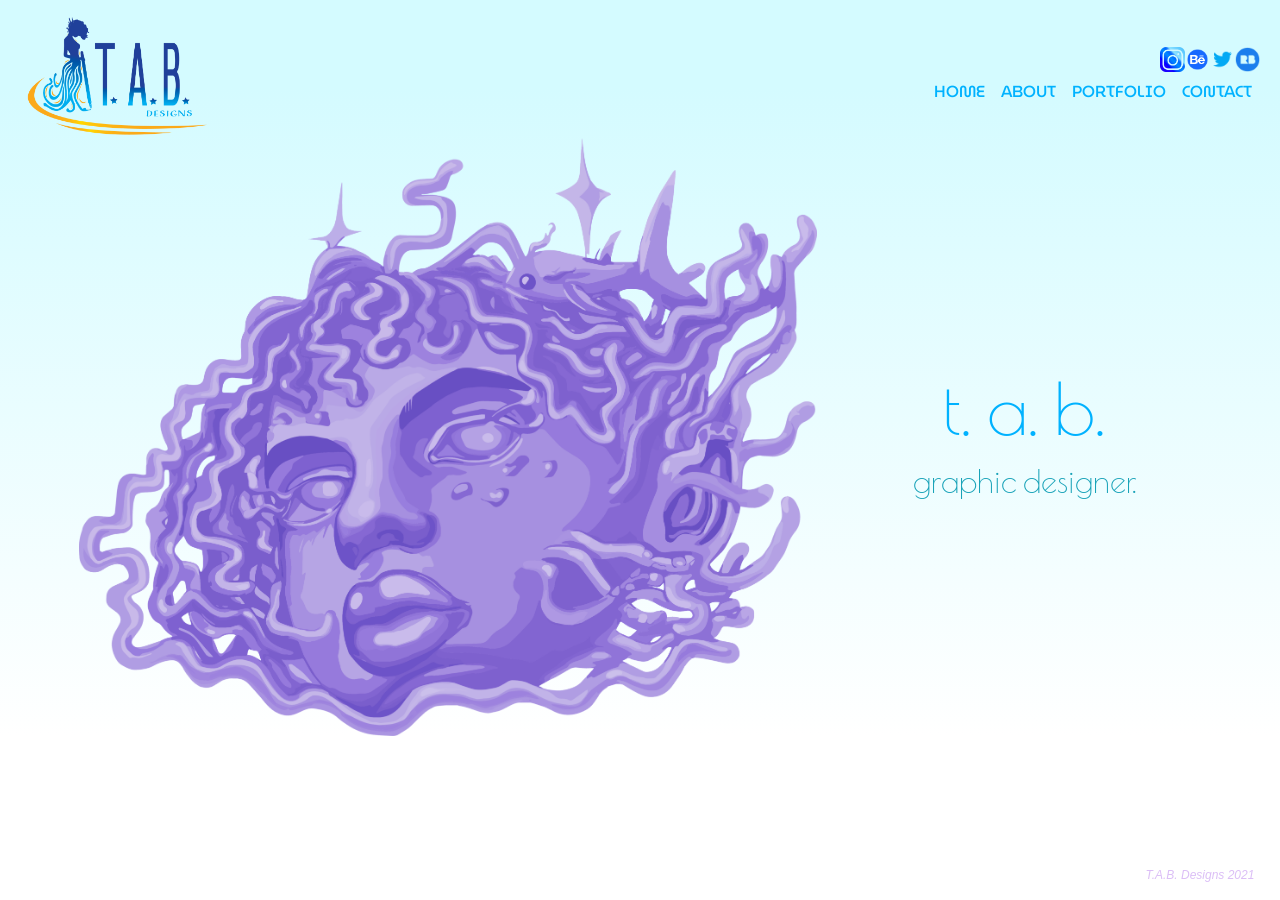
<file: index.html>
<!DOCTYPE html>
<html lang="en">
<head>
  <title>Home</title>
  <meta charset="utf-8">
  <meta name="viewport" content="width=device-width, initial-scale=1">
  <link rel="stylesheet" href="https://maxcdn.bootstrapcdn.com/bootstrap/4.5.2/css/bootstrap.min.css">
  <script src="https://ajax.googleapis.com/ajax/libs/jquery/3.5.1/jquery.min.js"></script>
  <script src="https://cdnjs.cloudflare.com/ajax/libs/popper.js/1.16.0/umd/popper.min.js"></script>
  <script src="https://maxcdn.bootstrapcdn.com/bootstrap/4.5.2/js/bootstrap.min.js"></script>
    <link rel="preconnect" href="https://fonts.gstatic.com">
<link rel="preconnect" href="https://fonts.gstatic.com">
<link href="https://fonts.googleapis.com/css2?family=Noto+Sans+JP&display=swap" rel="stylesheet">
    <link rel="preconnect" href="https://fonts.gstatic.com">
<link href="https://fonts.googleapis.com/css2?family=Poiret+One&display=swap" rel="stylesheet">
    <link rel="preconnect" href="https://fonts.gstatic.com">
<link href="https://fonts.googleapis.com/css2?family=MuseoModerno&display=swap" rel="stylesheet">
    <link rel="preconnect" href="https://fonts.gstatic.com">
<link href="https://fonts.googleapis.com/css2?family=Kufam:wght@700&display=swap" rel="stylesheet">
    <link rel="preconnect" href="https://fonts.gstatic.com">
<link href="https://fonts.googleapis.com/css2?family=Red+Rose:wght@600&display=swap" rel="stylesheet">
    <link rel="preconnect" href="https://fonts.gstatic.com">
<link href="https://fonts.googleapis.com/css2?family=Dancing+Script:wght@600&display=swap" rel="stylesheet">
    <link rel="stylesheet" type="text/css" href="thestyle.css">
    <style>
        .row {
    display: flex; align-items: center;
}
        <script src='https://kit.fontawesome.com/a076d05399.js'></script>
    </style>
</head>
<body>
    
         <section class="sticky">
  <div class="bubbles">
      <div class="bubble"></div>
    <div class="bubble"></div>
    <div class="bubble"></div>
    <div class="bubble"></div>
    <div class="bubble"></div>
    <div class="bubble"></div>
    <div class="bubble"></div>
    <div class="bubble"></div>
    <div class="bubble"></div>
    <div class="bubble"></div>
    
  </div>
</section>
    
    <div class="container-fixed">
         <div class="menu-bar">
  <nav class="navbar navbar-expand-md navbar-light">
  <!-- Brand/logo -->
  <a class="navbar-brand" href="index.html">
    <img src="Images/nav_and_bkg/logoroughssquidmaid2.png" alt="logo" style="width:200px;">
  </a>
        
         <!-- Toggler/collapsibe Button -->
  <button class="navbar-toggler" type="button" data-toggle="collapse" data-target="#collapsibleNavbar">
    <span class="navbar-toggler-icon; color: #000cff"><i class="fas fa-bars"></i></span>
 
      
  </button>
      
  
  <!-- Links -->
        <div class="collapse navbar-collapse flex-md-column" id="collapsibleNavbar">
              <div class="input-group">
                <ul class="navbar-nav ml-auto small">
            <li class="nav-item">
                <a href="https://www.instagram.com/starryskwid/?hl=en">
        <img src="Images/nav_and_bkg/instagramblue.png" alt="Instagram" width="25">
                    </a>
            </li>
                    <li class="nav-item">
                <a href="https://www.behance.net/teresablakeslee">
        <img src="Images/nav_and_bkg/behance.png" alt="Behance" width="25">
                    </a>
            </li>
            <li class="nav-item">
                <a href="https://twitter.com/starryskwid">
        <img src="Images/nav_and_bkg/twitterplain.png" alt="Twitter" width="25">
                    </a>
            </li>
            <li class="nav-item">
                <a href="https://www.redbubble.com/people/seaweed-tree/shop">
        <img src="Images/nav_and_bkg/redbubbleblue.png" alt="Redbubble" width="25">
                    </a>
            </li>
                </ul>
            </div>
  <ul class="navbar-nav ml-auto">
    <li class="nav-item">
      <a class="nav-link" href="index.html">HOME</a>
    </li>
    <li class="nav-item">
      <a class="nav-link" href="about.html">ABOUT</a>
    </li>
      <li class="nav-item">
      <a class="nav-link" href="portfolio.html">PORTFOLIO</a>
    </li>
      <!-- Dropdown 
    <li class="nav-item dropdown">
      <a class="nav-link dropdown-toggle" href="portfolio.html" id="navbardrop" data-hover="dropdown">PORTFOLIO</a>
      <div class="dropdown-menu">
        <a class="dropdown-item" href="portfolio.html">Art and Design</a>
        <a class="dropdown-item" href="screenplay.html">Screenplay</a>
        <a class="dropdown-item" href="website.html">About this Website</a>
      </div>
    </li>
-->
      <li class="nav-item">
      <a class="nav-link" href="contact.html">CONTACT</a>
    </li>
  </ul>
        </div>
</nav>
         </div>
    </div>
 <!-- <div class=bighomediv> -->
    
    <div class="bigaboutdivo" style="padding-top:50px">
     
<div class="container" id="home-container" style="display= inline;">
         <div class="row">
      <div class="col-lg-8">
            <img src="Images/home/bubble6.png" class="img-fluid" alt="Starry skwid">
    </div>
    
<div class="col-lg-4 p-3 my-3">
  <h1 class="display-3">t. a. b.</h1>
  <h2 class="text-info">graphic designer.</h2>       
</div>
  </div>
     </div>
    
    
    <!--
    
    <div class=secondhomediv>
        <div class="row">
        
        <div class="container">
            <div class="row">
                <div class="col">
                <h2 style=text-align:center>I have designed</h2>
                </div>
            </div>
            <div class="row">
            
                <div class="card-group">
  <div class="card">
    <div class="card-body">
      <h5 class="card-title">Digital Design.</h5>
      <p class="card-text">Layouts with mind to elements and principles such as line, form, color, contrast, emphasis, balance, scale, and rhythm.</p>
    </div>
  </div>
  <div class="card">
    <div class="card-body">
      <h5 class="card-title">Desktop Publishing.</h5>
      <p class="card-text">On Adobe Photoshop, Illustrator, InDesign, Animate, After Effects, Media Encoder, Autodesk Maya, and Mudbox.</p>
    </div>
  </div>
   <div class="card">
    <div class="card-body">
      <h5 class="card-title">Traditional Art</h5>
      <p class="card-text">Design sketches with a variety of media, pencils, erasers charcoals, colored pencils, and pastels.</p>
    </div>
  </div>
      <div class="card">
    <div class="card-body">
      <h5 class="card-title">Logos</h5>
      <p class="card-text">Versitle logos that work on business cards, stationary, flyers, headers, profile photos, and more advertising mediums.</p>
    </div>
  </div>              
</div>
            
            </div>
        </div>
    </div>
    </div>
    
    <div class=gallerydiv>
        
             <div class="row" style=text-align:center id="galleryid">

   <div class="col">
       
         <h2 class="text-primary" style="padding-top: 30px">gallery.</h2>
                 </div>
        </div>
                 <div class="row">
                     <div class="col">
       <div id="carouselExampleControls" class="carousel slide" data-ride="carousel">
  <div class="carousel-inner">
    <div class="carousel-item active">
      <a href="logodesign.html"><div class="hover11 column">
  <div>
    <figure><img class="d-block w-100 img fluid" src="Images/portfolio/skwidinklogobkgpurple.png" alt="Logo Design"></figure>
          </div></div></a>
        <div class="carousel-caption d-md-block">
        <h3><a href="logodesign.html">Logo Design</a></h3>
    </div>
          </div>
    <div class="carousel-item">
      <a href="illustration.html"><div class="hover11 column">
  <div>
    <figure><img class="d-block w-100 img fluid" src="Images/home/bubble2.png" alt="Illustration"></figure>
          </div></div></a>
        <div class="carousel-caption d-md-block">
        <h3><a href="illustration.html">Illustration</a></h3>
    </div>
          </div>
          <div class="carousel-item">
      <a href="photography.html"><div class="hover11 column">
  <div>
    <figure><img class="d-block w-100 img fluid rounded-circle" src="Images/portfolio/photography/egg1.png" alt="Photography"></figure>
          </div></div></a>
        <div class="carousel-caption d-md-block">
        <h3><a href="photography.html">Photography</a></h3>
    </div>
          </div>
          <div class="carousel-item">
      <a href="desktopmedia.html"><div class="hover11 column">
  <div>
    <figure><img class="d-block w-100 img fluid" src="Images/portfolio/printmedia/claremontplainblue.png" alt="Print Media"></figure>
          </div></div></a>
        <div class="carousel-caption d-md-block">
        <h3><a href="printmedia.html">Print Media</a></h3>
    </div>
          </div>
      <div class="carousel-item">
      <a href="animation.html"><div class="hover11 column">
  <div>
    <figure><img class="d-block w-100 img fluid" src="Images/portfolio/digitalmedia/amythystbaymagazinetext.png" alt="Digital Media"></figure>
          </div></div></a>
        <div class="carousel-caption d-md-block">
        <h3><a href="digitalmedia.html">Digital Media</a></h3>
    </div>
          </div>
    <div class="carousel-item">
      <a href="writing.html"><div class="hover11 column">
  <div>
    <figure><img class="d-block w-100 img fluid" src="Images/portfolio/screenplaytitle.png" alt="Writing"></figure>
          </div></div></a>
        <div class="carousel-caption d-md-block">
        <h3><a href="screenplay.html">Screenplay</a></h3>
    </div>
          </div>
  <a class="carousel-control-prev" href="#carouselExampleControls" role="button" data-slide="prev">
    <span class="carousel-control-prev-icon" aria-hidden="true"></span>
    <span class="sr-only">Previous</span>
  </a>
  <a class="carousel-control-next" href="#carouselExampleControls" role="button" data-slide="next">
    <span class="carousel-control-next-icon" aria-hidden="true"></span>
    <span class="sr-only">Next</span>
  </a>
</div>
      </div>
                     </div>
  
          </div>
             
    </div>

        -->

<div class="footer">
    <div class="row">
        <div class="col" "fixed-bottom">
        <footer id="footehome">
     <p style="font-size: 12px; text-align: right; margin-right: 2%; color: blueviolet;" ><i>T.A.B. Designs 2021</i></p>
            </footer>
        </div>
    </div>
     </div>
   <!-- </div> -->
    </div>
</body>
</html>
</file>
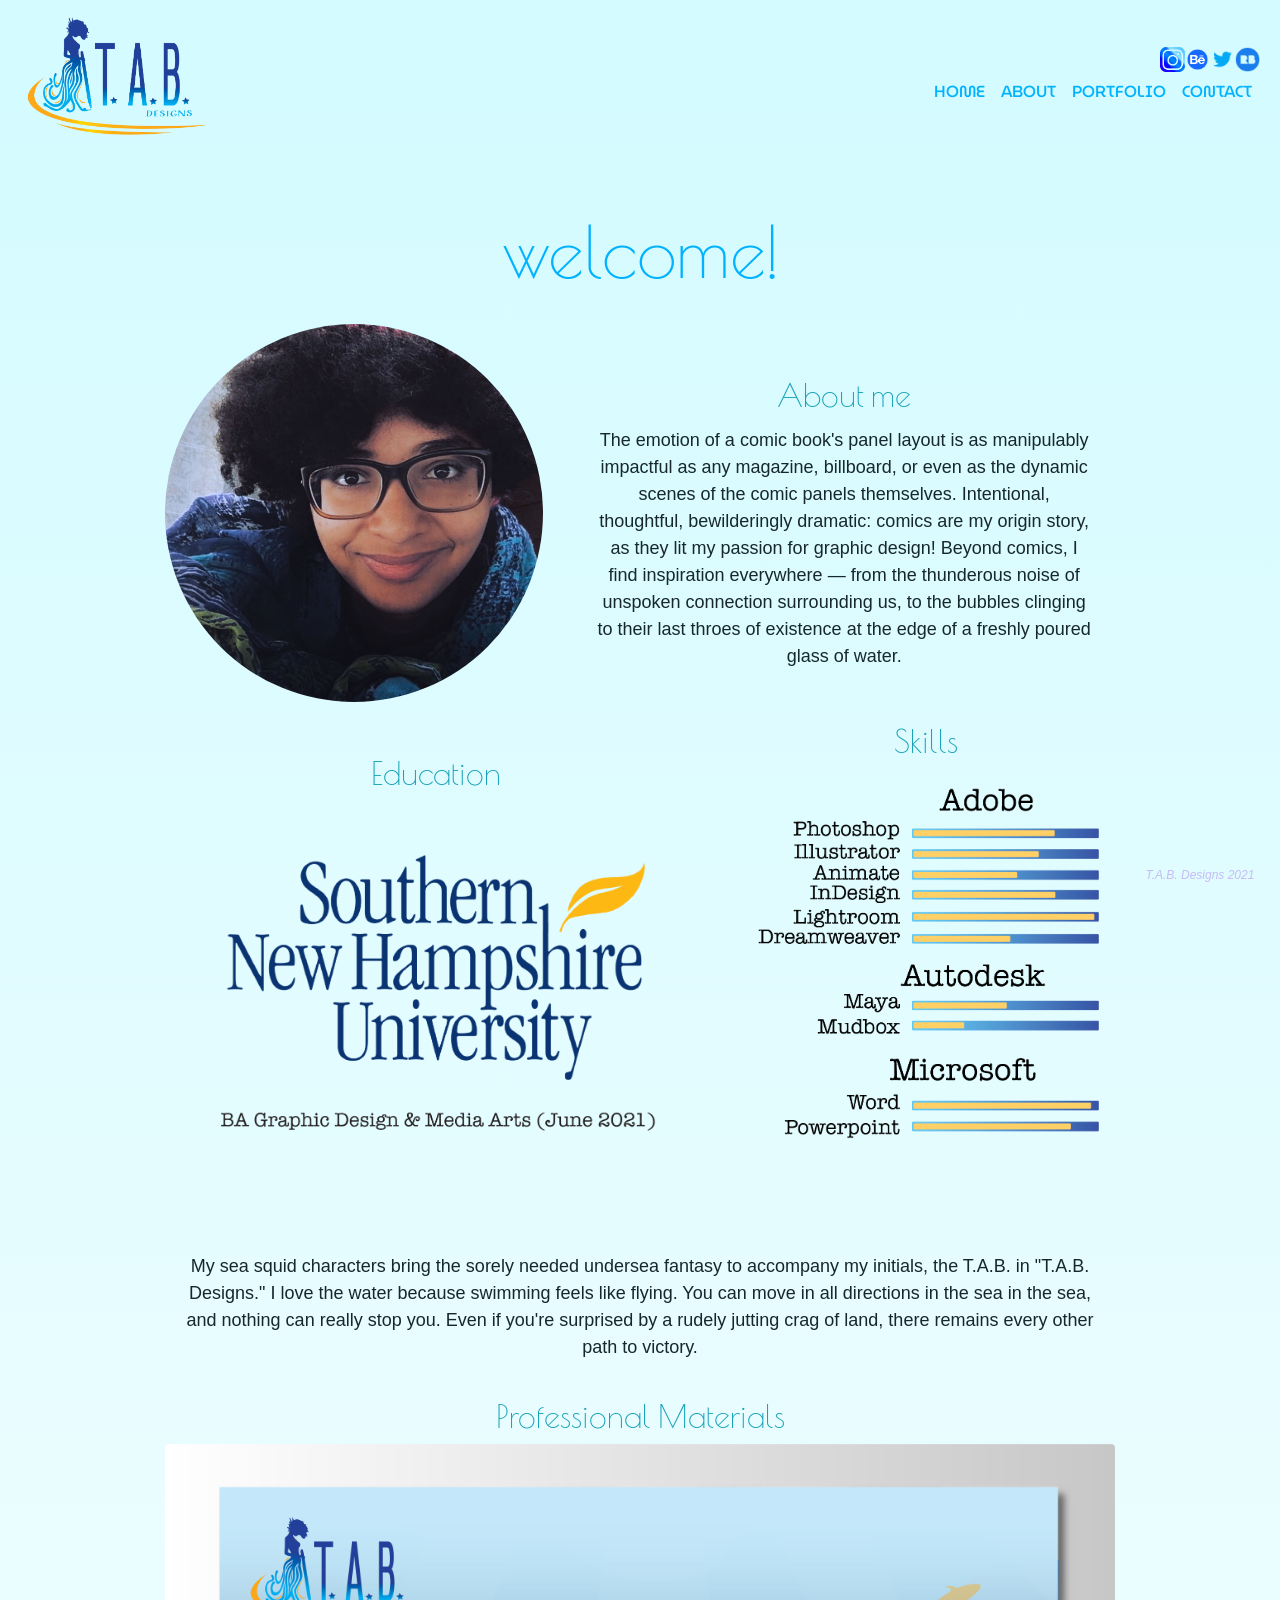
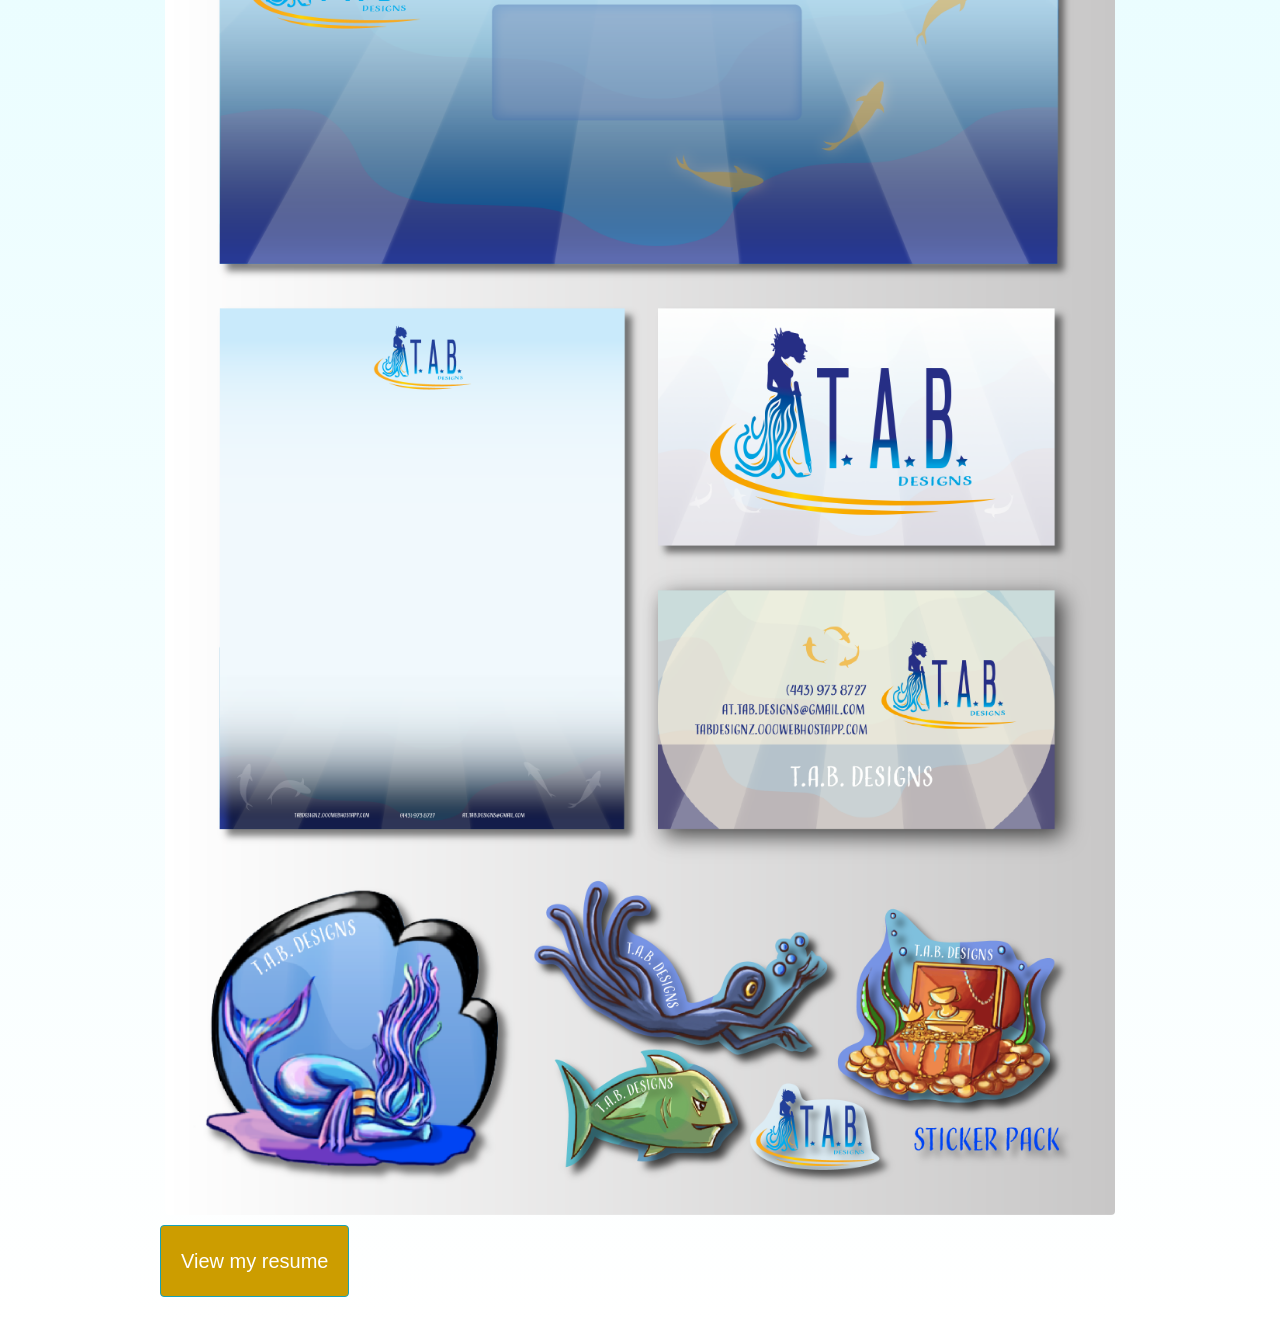
<file: about.html>
<!DOCTYPE html>
<html lang="en">
<head>
  <title>About</title>
  <meta charset="utf-8">
  <meta name="viewport" content="width=device-width, initial-scale=1">
  <link rel="stylesheet" href="https://maxcdn.bootstrapcdn.com/bootstrap/4.5.2/css/bootstrap.min.css">
  <script src="https://ajax.googleapis.com/ajax/libs/jquery/3.5.1/jquery.min.js"></script>
  <script src="https://cdnjs.cloudflare.com/ajax/libs/popper.js/1.16.0/umd/popper.min.js"></script>
  <script src="https://maxcdn.bootstrapcdn.com/bootstrap/4.5.2/js/bootstrap.min.js"></script>
    <link rel="preconnect" href="https://fonts.gstatic.com">
<link rel="preconnect" href="https://fonts.gstatic.com">
<link href="https://fonts.googleapis.com/css2?family=Noto+Sans+JP&display=swap" rel="stylesheet">
    <link rel="preconnect" href="https://fonts.gstatic.com">
<link href="https://fonts.googleapis.com/css2?family=Poiret+One&display=swap" rel="stylesheet">
    <link rel="preconnect" href="https://fonts.gstatic.com">
<link href="https://fonts.googleapis.com/css2?family=MuseoModerno&display=swap" rel="stylesheet">
    <link rel="preconnect" href="https://fonts.gstatic.com">
<link href="https://fonts.googleapis.com/css2?family=Kufam:wght@700&display=swap" rel="stylesheet">
    <link rel="preconnect" href="https://fonts.gstatic.com">
<link href="https://fonts.googleapis.com/css2?family=Red+Rose:wght@600&display=swap" rel="stylesheet">
    <link rel="preconnect" href="https://fonts.gstatic.com">
<link href="https://fonts.googleapis.com/css2?family=Dancing+Script:wght@600&display=swap" rel="stylesheet">
    <link rel="stylesheet" type="text/css" href="thestyle.css">
    <style>
    </style>
</head>
<body>
    
                   <section class="sticky">
  <div class="bubbles">
      <div class="bubble"></div>
    <div class="bubble"></div>
    <div class="bubble"></div>
    <div class="bubble"></div>
    <div class="bubble"></div>
    <div class="bubble"></div>
    <div class="bubble"></div>
    <div class="bubble"></div>
    <div class="bubble"></div>
    <div class="bubble"></div>
    
  </div>
</section>
    
    <div class="container-fixed">
         <div class="menu-bar">
  <nav class="navbar navbar-expand-md navbar-light">
  <!-- Brand/logo -->
  <a class="navbar-brand" href="index.html">
    <img src="Images/nav_and_bkg/logoroughssquidmaid2.png" alt="logo" style="width:200px;">
  </a>
        
         <!-- Toggler/collapsibe Button -->
  <button class="navbar-toggler" type="button" data-toggle="collapse" data-target="#collapsibleNavbar">
    <span class="navbar-toggler-icon; color: #000cff"><i class="fas fa-bars"></i></span>
 
      
  </button>
      
  
  <!-- Links -->
        <div class="collapse navbar-collapse flex-md-column" id="collapsibleNavbar">
              <div class="input-group">
                <ul class="navbar-nav ml-auto small">
            <li class="nav-item">
                <a href="https://www.instagram.com/starryskwid/?hl=en">
        <img src="Images/nav_and_bkg/instagramblue.png" alt="Instagram" width="25">
                    </a>
            </li>
                    <li class="nav-item">
                <a href="https://www.behance.net/teresablakeslee">
        <img src="Images/nav_and_bkg/behance.png" alt="Behance" width="25">
                    </a>
            </li>
            <li class="nav-item">
                <a href="https://twitter.com/starryskwid">
        <img src="Images/nav_and_bkg/twitterplain.png" alt="Twitter" width="25">
                    </a>
            </li>
            <li class="nav-item">
                <a href="https://www.redbubble.com/people/seaweed-tree/shop">
        <img src="Images/nav_and_bkg/redbubbleblue.png" alt="Redbubble" width="25">
                    </a>
            </li>
                </ul>
            </div>
  <ul class="navbar-nav ml-auto">
    <li class="nav-item">
      <a class="nav-link" href="index.html">HOME</a>
    </li>
    <li class="nav-item">
      <a class="nav-link" href="about.html">ABOUT</a>
    </li>
      <li class="nav-item">
      <a class="nav-link" href="portfolio.html">PORTFOLIO</a>
    </li>
      <!-- Dropdown 
    <li class="nav-item dropdown">
      <a class="nav-link dropdown-toggle" href="portfolio.html" id="navbardrop" data-hover="dropdown">PORTFOLIO</a>
      <div class="dropdown-menu">
        <a class="dropdown-item" href="portfolio.html">Art and Design</a>
        <a class="dropdown-item" href="screenplay.html">Screenplay</a>
        <a class="dropdown-item" href="website.html">About this Website</a>
      </div>
    </li>
-->
      <li class="nav-item">
      <a class="nav-link" href="contact.html">CONTACT</a>
    </li>
  </ul>
        </div>
</nav>
         </div>
    </div>
    
   <div class=bigaboutdiv>
          
<div class="container">
    <div class="row">
      <h1 class="display-3">welcome!</h1>
    </div>
         <div class="row">
      <div class="col-md-5">
        <img style="" src="Images/about/mebluishdarker.png" class="img-fluid rounded-circle" alt="Self">

    </div>
    
<div class="col-md-7 p-3 my-3">
    
     <div class="card">
    <div class="card-body">
        <h2 class="text-info">About me</h2>
      <h5 class="card-title"></h5>
      <p class="card-text">The emotion of a comic book's panel layout is as manipulably impactful as any magazine, billboard, or even as the dynamic scenes of the comic panels themselves. Intentional, thoughtful, bewilderingly dramatic: comics are my origin story, as they lit my passion for graphic design! Beyond comics, I find inspiration everywhere — from the thunderous noise of unspoken connection surrounding us, to the bubbles clinging to their last throes of existence at the edge of a freshly poured glass of water.</p>
        <!--   <p><a href="https://twitter.com/t_a_b_designs">Follow me on Twitter</a></p>    -->
    </div>
  </div>
             </div>
</div>
    
    
             <div class="row">
                 
                 <div class="col-md-7 p-3 my-3">
                     <h2 class="text-info">Education</h2>
    <img style="padding: 50px" src="Images/about/snhuwords.png" class="img-fluid" alt="snhu">
             </div>
                 
      <div class="col-md-5">
          <h2 class="text-info">Skills</h2>
        <img style="padding: 16px" src="Images/about/skills.png" class="img-fluid" alt="skills">

    </div>
</div>
    
    
       <div class="row">
      <div class="col-md-12">
     <div class="card">
    <div class="card-body">
      <h5 class="card-title"></h5>
      <p class="card-text">My sea squid characters bring the sorely needed undersea fantasy to accompany my initials, the T.A.B. in "T.A.B. Designs." I love the water because swimming feels like flying. You can move in all directions in the sea in the sea, and nothing can really stop you. Even if you're surprised by a rudely jutting crag of land, there remains every other path to victory.</p>
        <!--   <p><a href="https://twitter.com/t_a_b_designs">Follow me on Twitter</a></p>    -->
    </div>
  </div>
             </div>
</div>
    
    
              <div class="row">
    
<div class="col-md-12">
    <p style="color: #bc8fff"><i></i></p>
    <h2 class="text-info">Professional Materials</h2>
     <img class="img-fluid rounded" style="" src="Images/portfolio/allbrandingp.png" alt="mockups">
             </div>
</div>
                  <div class="row">
    
<!--  <div class="col-md-12">
    <p style="color: #bc8fff"><i></i></p>
    <h2 class="text-info">Resume.</h2>
     <img class="img-fluid rounded" style="" src="Images/about/newresume.png" alt="resume">
             </div>   -->
</div>
    <div class="row">
      <p> <a href="Images/about/Resume3.pdf" style="margin: 10px; padding: 20px; font-size: 20px; background-color: #cc9d00;" class="btn btn-info" role="button">View my resume</a></p>
    </div>
    

    
      <!--
          <div class="row">
    
<div class="col-md-12">
    <p style="color: #bc8fff"><i>Envelope</i></p>
     <img class="img-fluid rounded" style="" src="Images/about/envelopemockupsmaller.png" alt="envelope mockup">
             </div>
</div>
    
    <div class="row">
    
<div class="col-md-12 p-3 my-3">
    
     <div class="card">
    <div class="card-body">
      <h5 class="card-title">Experience</h5>
      <p class="card-text">I have done individual illustration commisions for clients locally and online. I have taught art classes to children through Ascend, and I have a Redbubble store where I market my designs. I also created an illustration for the memoir <i>Tragedies and Trials are God's Perfect Work</i>. I am excited to add future projects to my repertoire.</p>
    </div>
  </div>
             </div>
</div>
    
      <div class="row">
    
<div class="col-md-3 p-3 my-3">
    
     <div class="card">
    <div class="card-body">
      <h5 class="card-title">Proficiencies</h5>
      <p class="card-text">I have experience in Adobe softwares Photoshop, Illustrator, Animate, InDesign, Lightroom, and Dreamweaver; Autodesk softwares Maya and Mudbox; and Microsoft softwares Word and Powerpoint.</p>
        
    </div>
  </div>
    
  <p> <a href="Images/about/resume.png" style="margin: 10px; padding: 20px; font-size: 20px; background-color:darkkhaki;" class="btn btn-info" role="button">View my resume</a></p>
    
             </div>
        <div class="col-md-9 p-3 my-3">
            <p style="color: #bc8fff"><i>Business Card</i></p>
     <img class="img-fluid rounded" style="padding: 10px;" src="Images/about/businesscardmockup.png" alt="business card mockup">
             </div>
</div>
    
            <div class="row">
    
<div class="col-md-6">
    <p style="color: #bc8fff"><i>Letterhead</i></p>
     <img class="img-fluid rounded" style="" src="Images/about/letterheadmockup.png" alt="letterhead mockup">
             </div>
                <div class="col-md-6">
    <p style="color: #bc8fff"><i>Stickers</i></p>
     <img class="img-fluid rounded" style="" src="Images/about/stickersmockup.png" alt="letterhead mockup">
             </div>
</div>
 -->
    
<div class="footer">
    <div class="row">
        <div class="col" "fixed-bottom">
        <footer id="footehome">
     <p style="font-size: 12px; text-align: right; margin-right: 2%; color: blueviolet;" ><i>T.A.B. Designs 2021</i></p>
            </footer>
        </div>
    </div>
     </div>
 </div>
    </div>
</body>
</html>
</file>
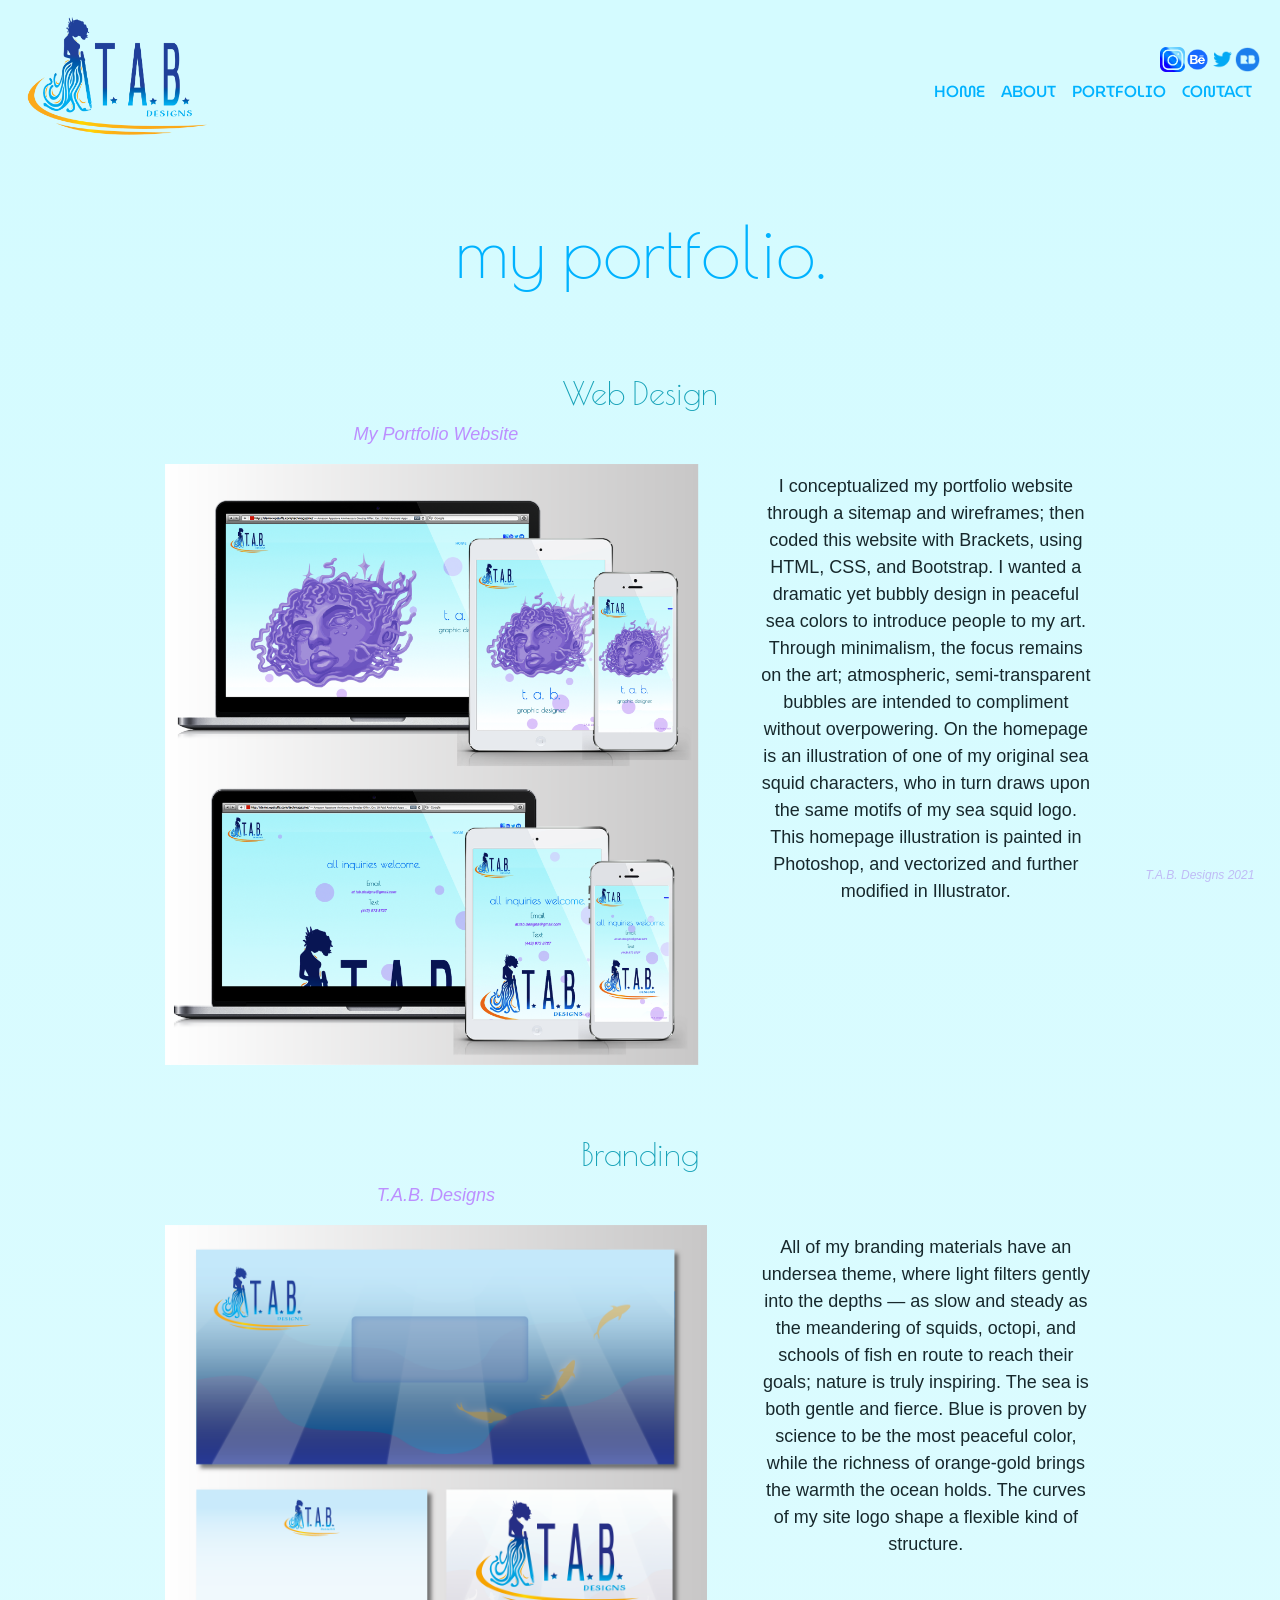
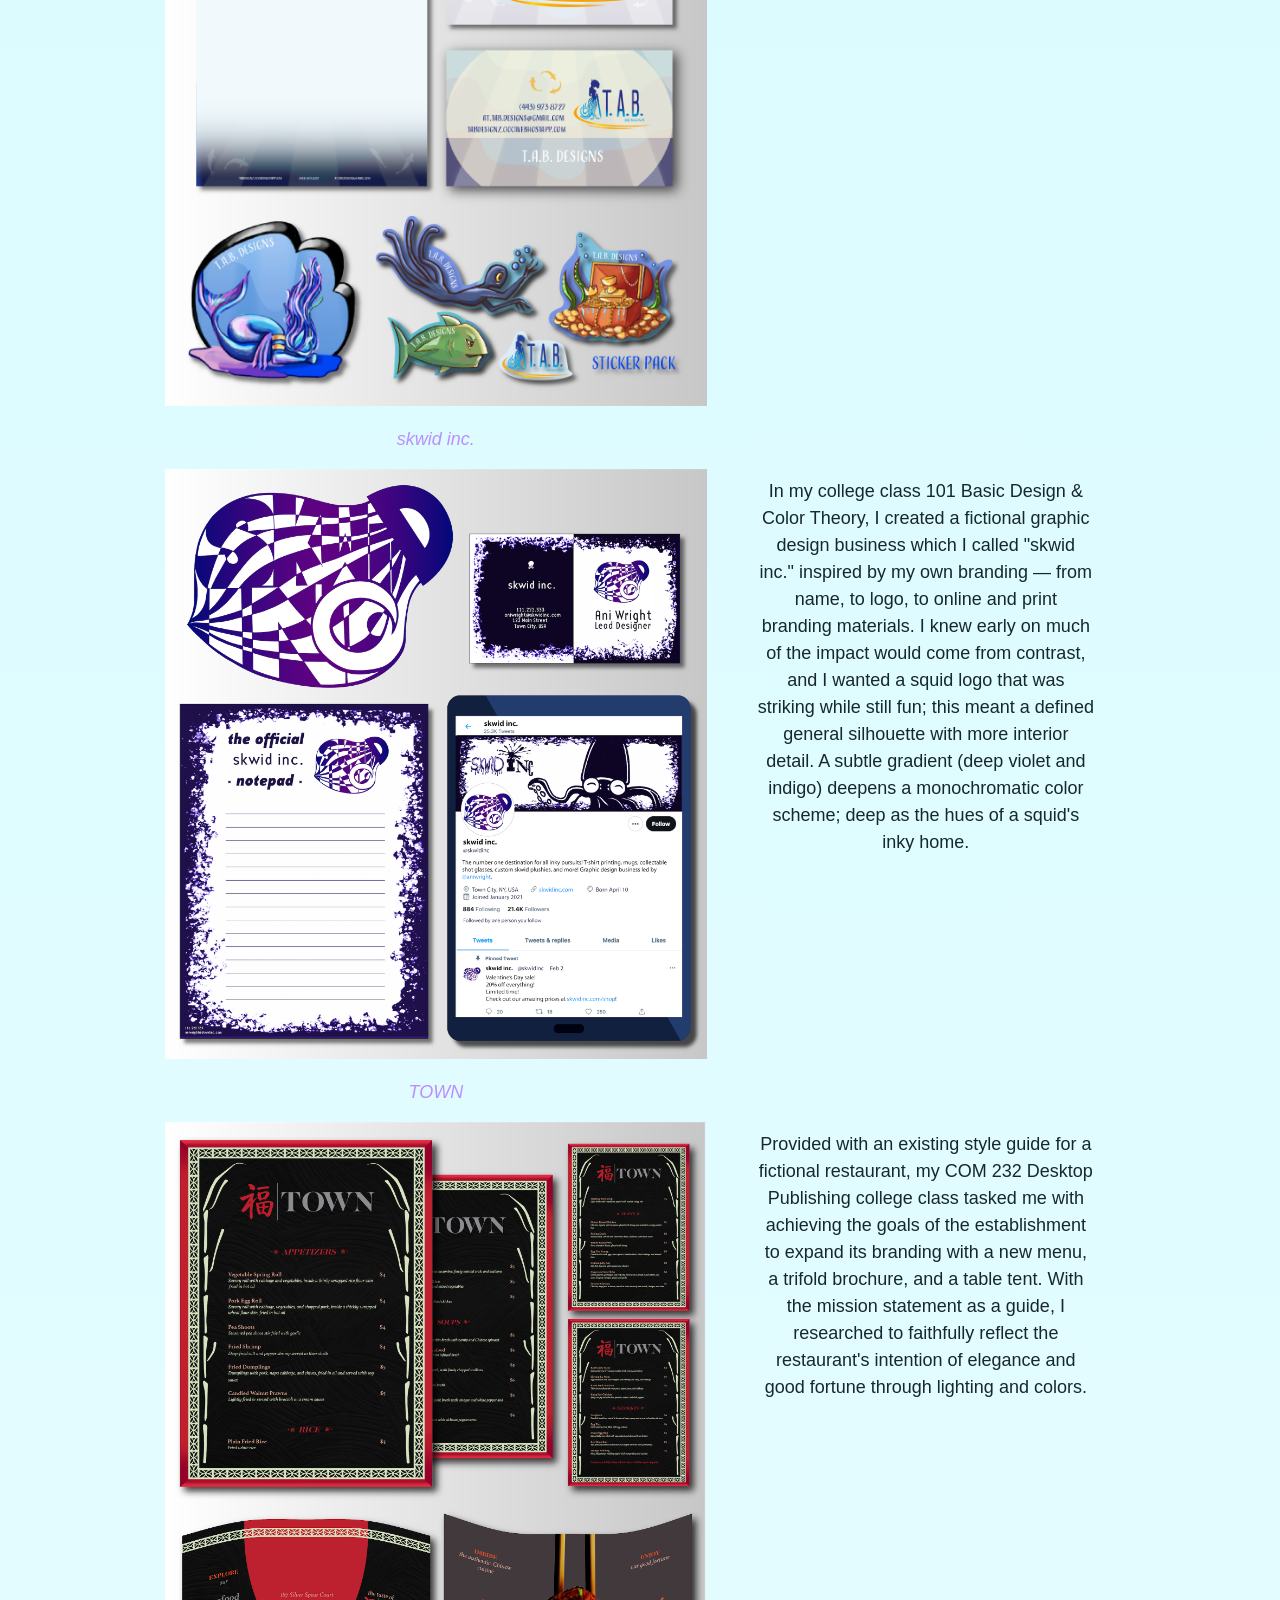
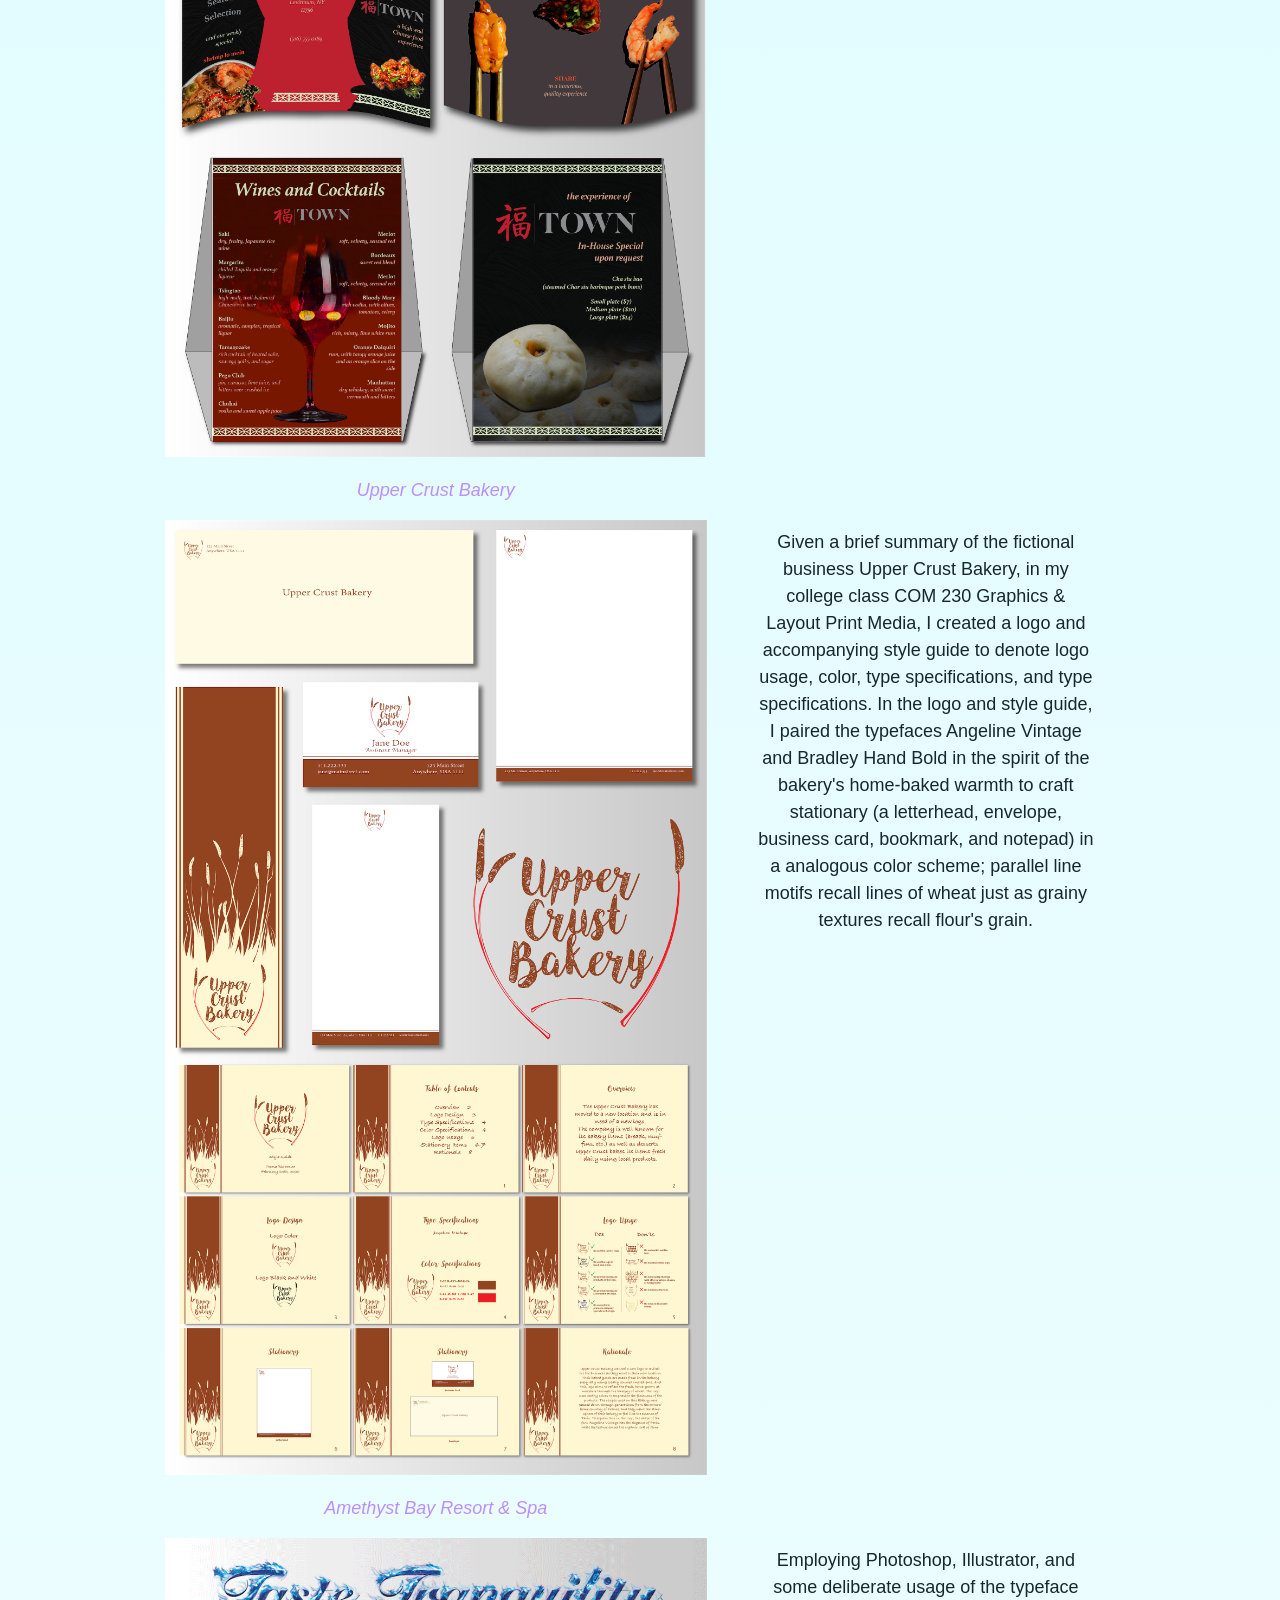
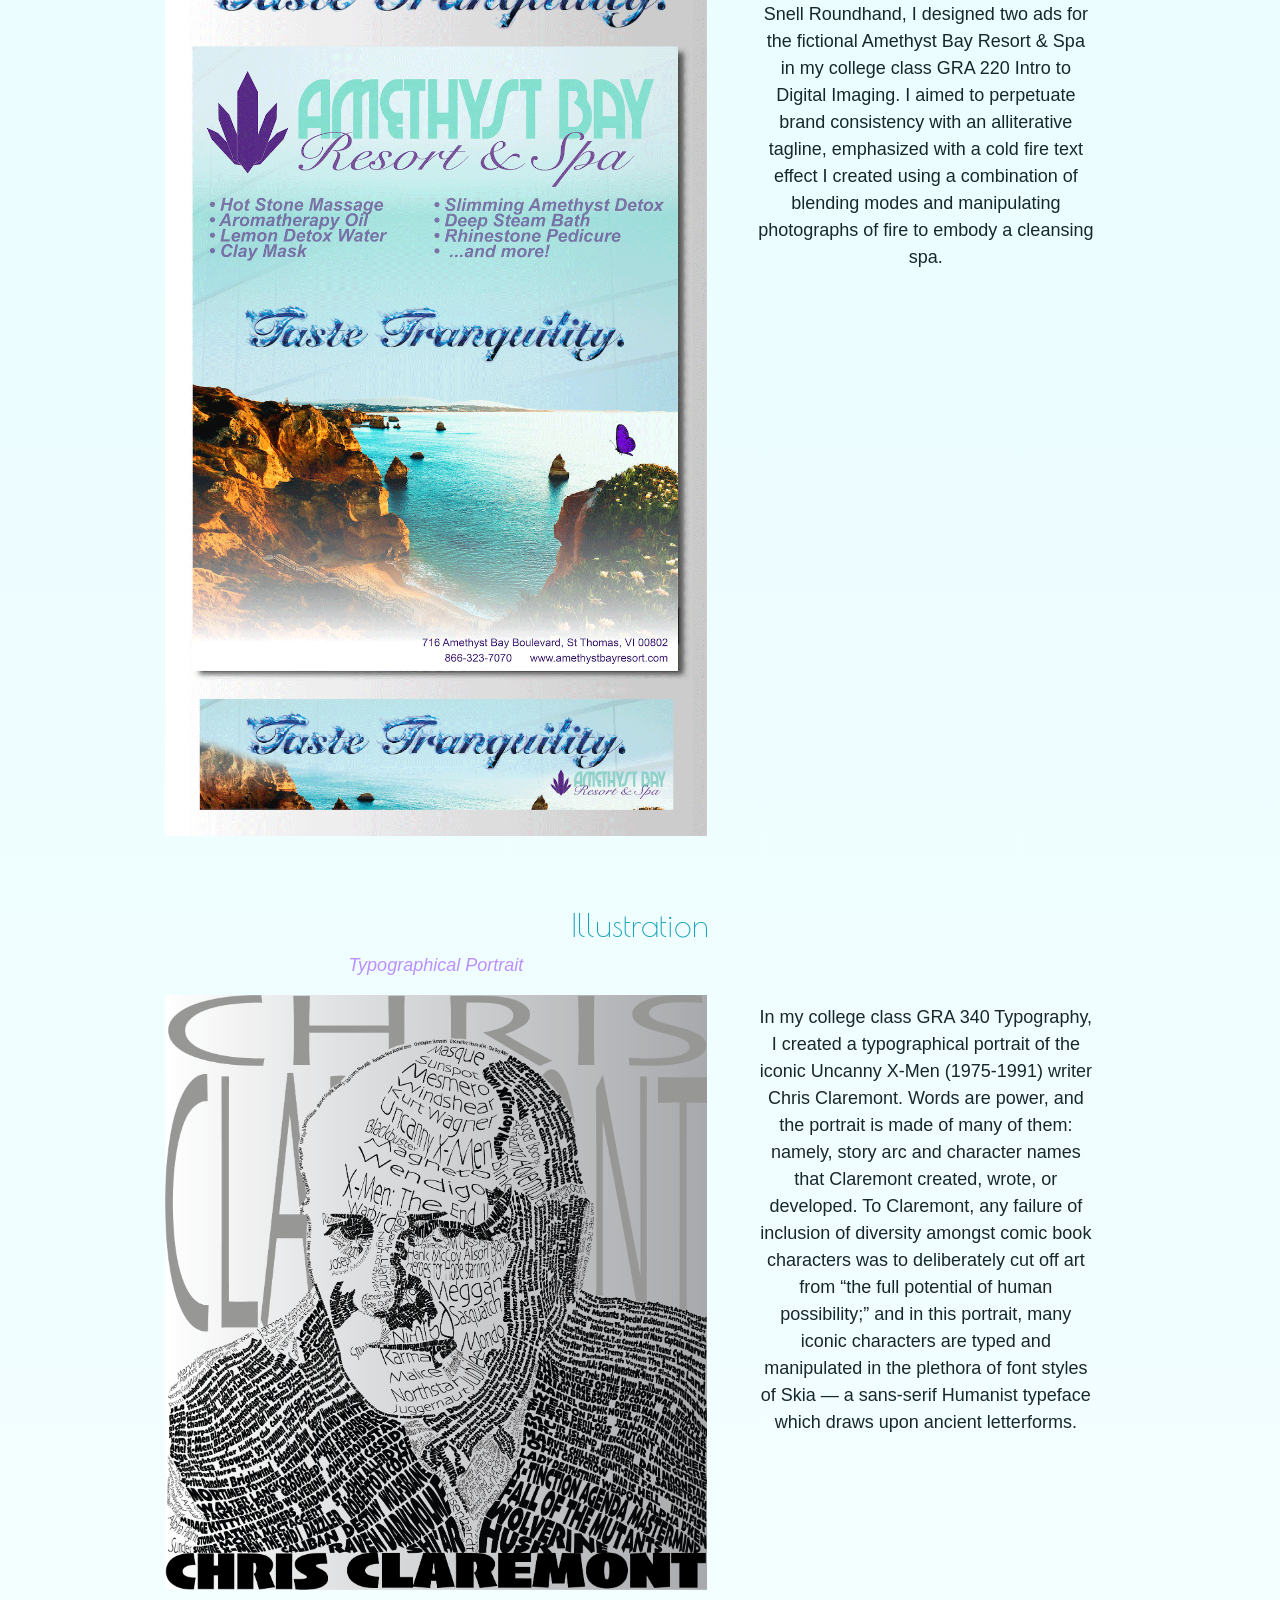
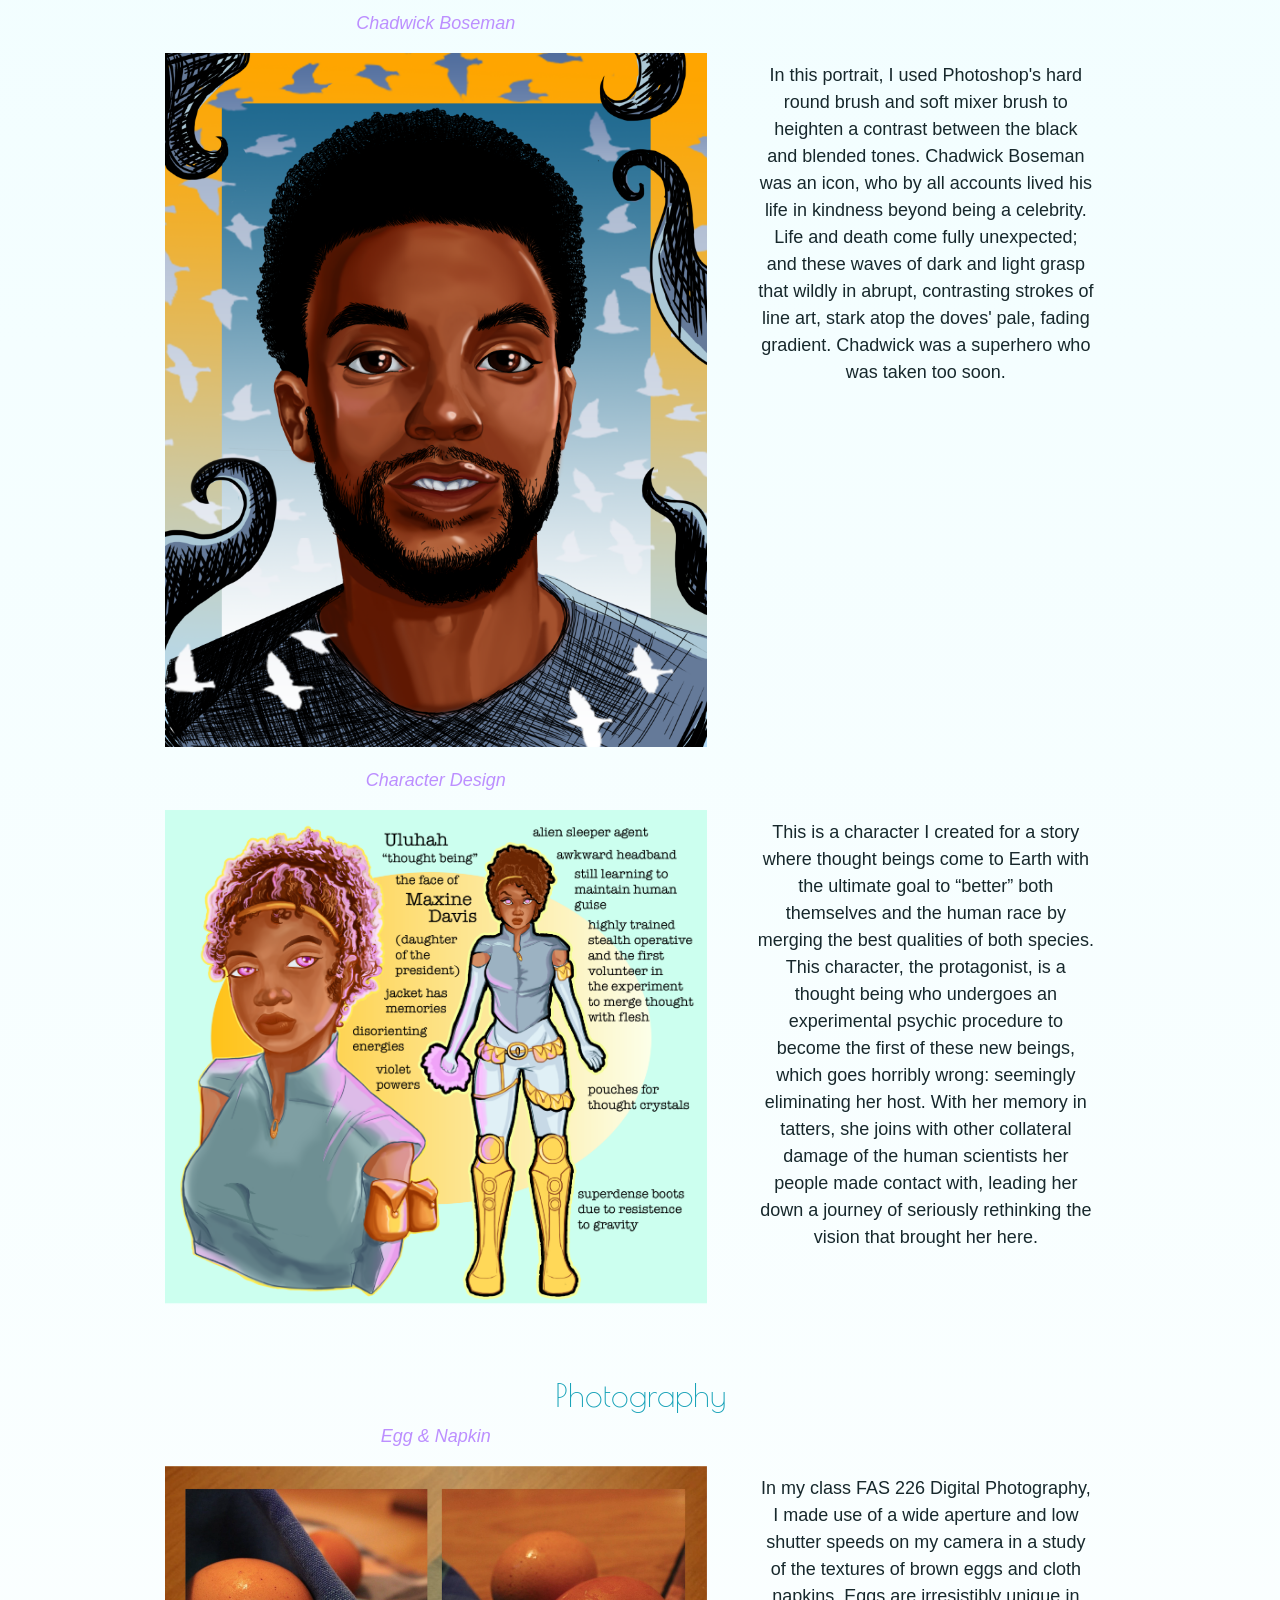
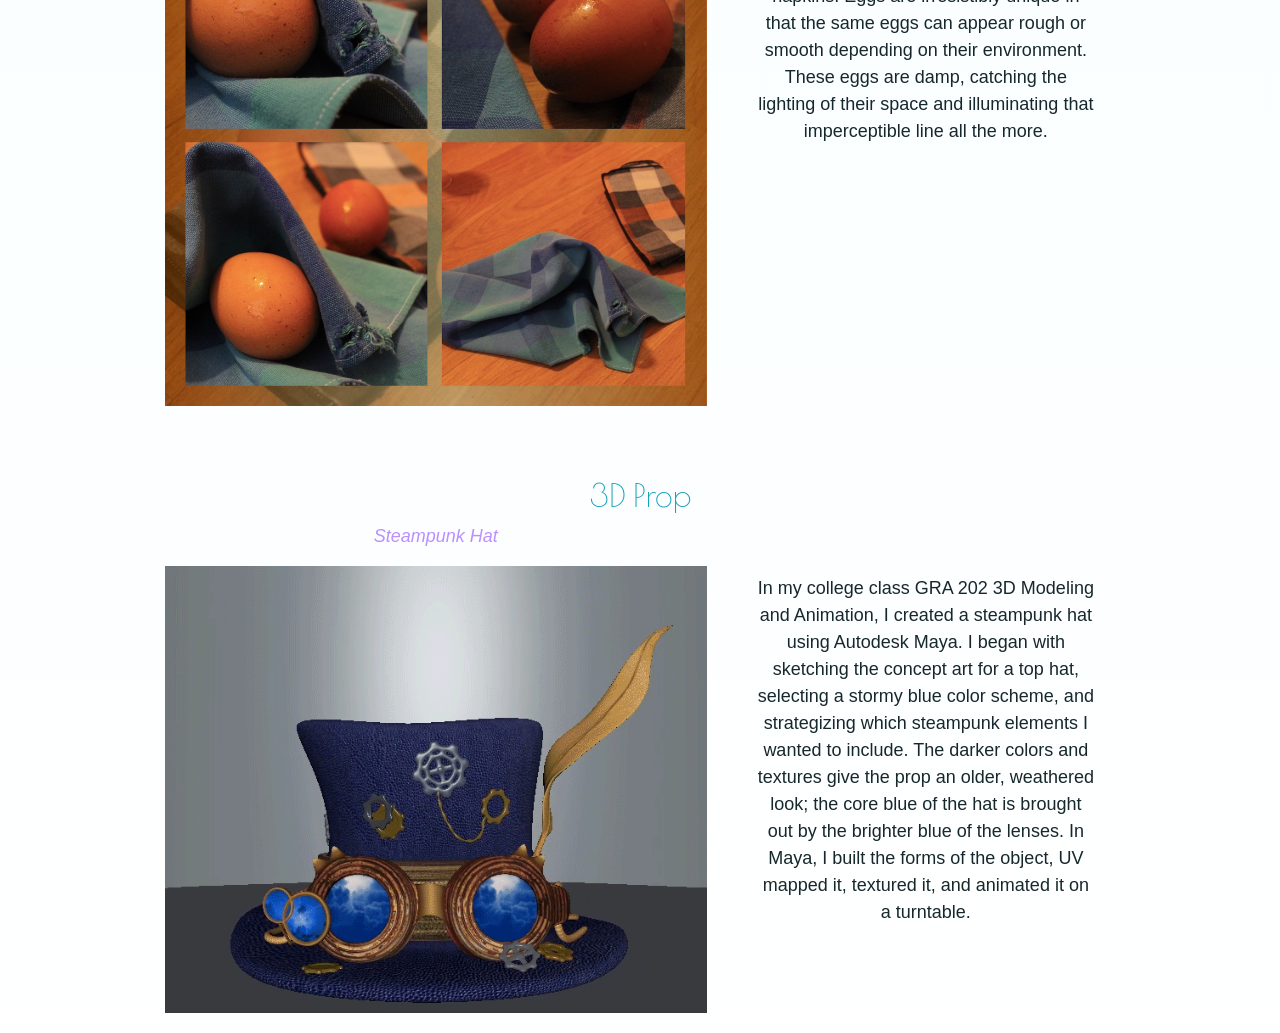
<file: portfolio.html>
<!DOCTYPE html>
<html lang="en">
<head>
  <title>Portfolio</title>
  <meta charset="utf-8">
  <meta name="viewport" content="width=device-width, initial-scale=1">
  <link rel="stylesheet" href="https://maxcdn.bootstrapcdn.com/bootstrap/4.5.2/css/bootstrap.min.css">
  <script src="https://ajax.googleapis.com/ajax/libs/jquery/3.5.1/jquery.min.js"></script>
  <script src="https://cdnjs.cloudflare.com/ajax/libs/popper.js/1.16.0/umd/popper.min.js"></script>
  <script src="https://maxcdn.bootstrapcdn.com/bootstrap/4.5.2/js/bootstrap.min.js"></script>
    <link rel="preconnect" href="https://fonts.gstatic.com">
<link rel="preconnect" href="https://fonts.gstatic.com">
<link href="https://fonts.googleapis.com/css2?family=Noto+Sans+JP&display=swap" rel="stylesheet">
    <link rel="preconnect" href="https://fonts.gstatic.com">
<link href="https://fonts.googleapis.com/css2?family=Poiret+One&display=swap" rel="stylesheet">
    <link rel="preconnect" href="https://fonts.gstatic.com">
<link href="https://fonts.googleapis.com/css2?family=MuseoModerno&display=swap" rel="stylesheet">
    <link rel="preconnect" href="https://fonts.gstatic.com">
<link href="https://fonts.googleapis.com/css2?family=Kufam:wght@700&display=swap" rel="stylesheet">
    <link rel="preconnect" href="https://fonts.gstatic.com">
<link href="https://fonts.googleapis.com/css2?family=Red+Rose:wght@600&display=swap" rel="stylesheet">
    <link rel="preconnect" href="https://fonts.gstatic.com">
<link href="https://fonts.googleapis.com/css2?family=Dancing+Script:wght@600&display=swap" rel="stylesheet">
    <link rel="stylesheet" type="text/css" href="thestyle.css">
    <style>
    </style>
</head>    
<body>
    
                  <section class="sticky">
  <div class="bubbles">
      <div class="bubble"></div>
    <div class="bubble"></div>
    <div class="bubble"></div>
    <div class="bubble"></div>
    <div class="bubble"></div>
    <div class="bubble"></div>
    <div class="bubble"></div>
    <div class="bubble"></div>
    <div class="bubble"></div>
    <div class="bubble"></div>
    
  </div>
</section>
    
    <div class="container-fixed">
         <div class="menu-bar">
  <nav class="navbar navbar-expand-md navbar-light">
  <!-- Brand/logo -->
  <a class="navbar-brand" href="index.html">
    <img src="Images/nav_and_bkg/logoroughssquidmaid2.png" alt="logo" style="width:200px;">
  </a>
        
         <!-- Toggler/collapsibe Button -->
  <button class="navbar-toggler" type="button" data-toggle="collapse" data-target="#collapsibleNavbar">
    <span class="navbar-toggler-icon; color: #000cff"><i class="fas fa-bars"></i></span>
 
      
  </button>
      
  
  <!-- Links -->
        <div class="collapse navbar-collapse flex-md-column" id="collapsibleNavbar">
              <div class="input-group">
                <ul class="navbar-nav ml-auto small">
            <li class="nav-item">
                <a href="https://www.instagram.com/starryskwid/?hl=en">
        <img src="Images/nav_and_bkg/instagramblue.png" alt="Instagram" width="25">
                    </a>
            </li>
                    <li class="nav-item">
                <a href="https://www.behance.net/teresablakeslee">
        <img src="Images/nav_and_bkg/behance.png" alt="Behance" width="25">
                    </a>
            </li>
            <li class="nav-item">
                <a href="https://twitter.com/starryskwid">
        <img src="Images/nav_and_bkg/twitterplain.png" alt="Twitter" width="25">
                    </a>
            </li>
            <li class="nav-item">
                <a href="https://www.redbubble.com/people/seaweed-tree/shop">
        <img src="Images/nav_and_bkg/redbubbleblue.png" alt="Redbubble" width="25">
                    </a>
            </li>
                </ul>
            </div>
  <ul class="navbar-nav ml-auto">
    <li class="nav-item">
      <a class="nav-link" href="index.html">HOME</a>
    </li>
    <li class="nav-item">
      <a class="nav-link" href="about.html">ABOUT</a>
    </li>
      <li class="nav-item">
      <a class="nav-link" href="portfolio.html">PORTFOLIO</a>
    </li>
      <!-- Dropdown 
    <li class="nav-item dropdown">
      <a class="nav-link dropdown-toggle" href="portfolio.html" id="navbardrop" data-hover="dropdown">PORTFOLIO</a>
      <div class="dropdown-menu">
        <a class="dropdown-item" href="portfolio.html">Art and Design</a>
        <a class="dropdown-item" href="screenplay.html">Screenplay</a>
        <a class="dropdown-item" href="website.html">About this Website</a>
      </div>
    </li>
-->
      <li class="nav-item">
      <a class="nav-link" href="contact.html">CONTACT</a>
    </li>
  </ul>
        </div>
</nav>
         </div>
    </div>
    
     <div class=bigaboutdiv>
              <div class="container-fluid">
                  <div class="stuffy">
             <div class="row">
             <h1 class="display-3">my portfolio.</h1>
             </div>
                      
                    <div class="col" style="padding-top: 50px">
                          <h2 class="text-info">Web Design</h2>
                          </div>
                  
                 <div class="row">
             <div class="col-md-7">
                 <p style="color: #bc8fff"><i>My Portfolio Website</i></p>
            <img src="Images/portfolio/portfoliosite3.png" class="img-fluid portfolio-item" alt="portfoliosite">
    </div>
<div class="col-md-5 p-3 my-3">
<div class="card">
    <div class="card-body">
      <p class="card-text">I conceptualized my portfolio website through a sitemap and wireframes; then coded this website with Brackets, using HTML, CSS, and Bootstrap. I wanted a dramatic yet bubbly design in peaceful sea colors to introduce people to my art. Through minimalism, the focus remains on the art; atmospheric, semi-transparent bubbles are intended to compliment without overpowering. On the homepage is an illustration of one of my original sea squid characters, who in turn draws upon the same motifs of my sea squid logo. This homepage illustration is painted in Photoshop, and vectorized and further modified in Illustrator.</p>
    </div>
  </div>
</div>
  </div>              
                  
         <div class="col" style="padding-top: 50px">
                          <h2 class="text-info">Branding</h2>
                          </div>
                  
                 <div class="row">
             <div class="col-md-7">
                 <p style="color: #bc8fff"><i>T.A.B. Designs</i></p>
            <img src="Images/portfolio/allbrandingp.png" class="img-fluid portfolio-item" alt="My branding">
    </div>
<div class="col-md-5 p-3 my-3">
<div class="card">
    <div class="card-body">
      <p class="card-text">All of my branding materials have an undersea theme, where light filters gently into the depths — as slow and steady as the meandering of squids, octopi, and schools of fish en route to reach their goals; nature is truly inspiring. The sea is both gentle and fierce. Blue is proven by science to be the most peaceful color, while the richness of orange-gold brings the warmth the ocean holds. The curves of my site logo shape a flexible kind of structure. </p>
    </div>
  </div>
</div>
  </div>
                  
                  <div class="row">
             <div class="col-md-7">
                 <p style="color: #bc8fff"><i>skwid inc.</i></p>
            <img src="Images/portfolio/skwidincbranding1.png" class="img-fluid portfolio-item" alt="skwidinc">
    </div>
<div class="col-md-5 p-3 my-3">
<div class="card">
    <div class="card-body">
      <p class="card-text">In my college class 101 Basic Design & Color Theory, I created a fictional graphic design business which I called "skwid inc." inspired by my own branding — from name, to logo, to online and print branding materials. I knew early on much of the impact would come from contrast, and I wanted a squid logo that was striking while still fun; this meant a defined general silhouette with more interior detail. A subtle gradient (deep violet and indigo) deepens a monochromatic color scheme; deep as the hues of a squid's inky home.</p>
    </div>
  </div>
</div>
  </div>
                  
                  <div class="row">
             <div class="col-md-7">
                 <p style="color: #bc8fff"><i>TOWN</i></p>
            <img src="Images/portfolio/townbranding.png" class="img-fluid portfolio-item" alt="Town">
    </div>
<div class="col-md-5 p-3 my-3">
<div class="card">
    <div class="card-body">
      <p class="card-text">Provided with an existing style guide for a fictional restaurant, my COM 232 Desktop Publishing college class tasked me with achieving the goals of the establishment to expand its branding with a new menu, a trifold brochure, and a table tent. With the mission statement as a guide, I researched to faithfully reflect the restaurant's intention of elegance and good fortune through lighting and colors.</p>
    </div>
  </div>
</div>
  </div>
                  
                  <div class="row">
             <div class="col-md-7">
                 <p style="color: #bc8fff"><i>Upper Crust Bakery</i></p>
            <img src="Images/portfolio/uppercrustbakerybranding.png" class="img-fluid portfolio-item" alt="Uppercrustbakery">
    </div>
<div class="col-md-5 p-3 my-3">
<div class="card">
    <div class="card-body">
      <p class="card-text">Given a brief summary of the fictional business Upper Crust Bakery, in my college class COM 230 Graphics & Layout Print Media, I created a logo and accompanying style guide to denote logo usage, color, type specifications, and type specifications. In the logo and style guide, I paired the typefaces Angeline Vintage and Bradley Hand Bold in the spirit of the bakery's home-baked warmth to craft stationary (a letterhead, envelope, business card, bookmark, and notepad) in a analogous color scheme; parallel line motifs recall lines of wheat just as grainy textures recall flour's grain.</p>
    </div>
  </div>
</div>
  </div>
                  
                  <div class="row">
             <div class="col-md-7">
                 <p style="color: #bc8fff"><i>Amethyst Bay Resort & Spa</i></p>
            <img src="Images/portfolio/amethyst.gif" class="img-fluid portfolio-item" alt="amethystbayresortandspa">
    </div>
<div class="col-md-5 p-3 my-3">
<div class="card">
    <div class="card-body">
      <p class="card-text">Employing Photoshop, Illustrator, and some deliberate usage of the typeface Snell Roundhand, I designed two ads for the fictional Amethyst Bay Resort & Spa in my college class GRA 220 Intro to Digital Imaging. I aimed to perpetuate brand consistency with an alliterative tagline, emphasized with a cold fire text effect I created using a combination of blending modes and manipulating photographs of fire to embody a cleansing spa.</p>
    </div>
  </div>
</div>
  </div>
                  
                   <div class="col" style="padding-top: 50px">
                          <h2 class="text-info">Illustration</h2>
                          </div>
                  
                 <div class="row">
             <div class="col-md-7">
                 <p style="color: #bc8fff"><i>Typographical Portrait</i></p>
            <img src="Images/portfolio/chrisclaremontillustration.png" class="img-fluid portfolio-item" alt="typographicalportrait">
    </div>
<div class="col-md-5 p-3 my-3">
<div class="card">
    <div class="card-body">
      <p class="card-text">In my college class GRA 340 Typography, I created a typographical portrait of the iconic Uncanny X-Men (1975-1991) writer Chris Claremont. Words are power, and the portrait is made of many of them: namely, story arc and character names that Claremont created, wrote, or developed. To Claremont, any failure of inclusion of diversity amongst comic book characters was to deliberately cut off art from “the full potential of human possibility;” and in this portrait, many iconic characters are typed and manipulated in the plethora of font styles of Skia — a sans-serif Humanist typeface which draws upon ancient letterforms.</p>
    </div>
  </div>
</div>
  </div>
                  
                  <div class="row">
             <div class="col-md-7">
                 <p style="color: #bc8fff"><i>Chadwick Boseman</i></p>
            <img src="Images/portfolio/chadwick7.png" class="img-fluid portfolio-item" alt="chadwickboseman">
    </div>
<div class="col-md-5 p-3 my-3">
<div class="card">
    <div class="card-body">
      <p class="card-text">In this portrait, I used Photoshop's hard round brush and soft mixer brush to heighten a contrast between the black and blended tones. Chadwick Boseman was an icon, who by all accounts lived his life in kindness beyond being a celebrity. Life and death come fully unexpected; and these waves of dark and light grasp that wildly in abrupt, contrasting strokes of line art, stark atop the doves' pale, fading gradient. Chadwick was a superhero who was taken too soon.</p>
    </div>
  </div>
</div>
  </div>
                  
                  <div class="row">
             <div class="col-md-7">
                 <p style="color: #bc8fff"><i>Character Design</i></p>
            <img src="Images/portfolio/uniformyaya23.png" class="img-fluid portfolio-item" alt="character">
    </div>
<div class="col-md-5 p-3 my-3">
<div class="card">
    <div class="card-body">
      <p class="card-text">This is a character I created for a story where thought beings come to Earth with the ultimate goal to “better” both themselves and the human race by merging the best qualities of both species. This character, the protagonist, is a thought being who undergoes an experimental psychic procedure to become the first of these new beings, which goes horribly wrong: seemingly eliminating her host. With her memory in tatters, she joins with other collateral damage of the human scientists her people made contact with, leading her down a journey of seriously rethinking the vision that brought her here.</p>
    </div>
  </div>
</div>
  </div>
                  
                  <div class="col" style="padding-top: 50px">
                          <h2 class="text-info">Photography</h2>
                          </div>
                  
                 <div class="row">
             <div class="col-md-7">
                 <p style="color: #bc8fff"><i>Egg & Napkin</i></p>
            <img src="Images/portfolio/eggsphotography.png" class="img-fluid portfolio-item" alt="eggandnapkin">
    </div>
<div class="col-md-5 p-3 my-3">
<div class="card">
    <div class="card-body">
      <p class="card-text">In my class FAS 226 Digital Photography, I made use of a wide aperture and low shutter speeds on my camera in a study of the textures of brown eggs and cloth napkins. Eggs are irresistibly unique in that the same eggs can appear rough or smooth depending on their environment. These eggs are damp, catching the lighting of their space and illuminating that imperceptible line all the more.</p>
    </div>
  </div>
</div>
  </div>
                  
                   <div class="col" style="padding-top: 50px">
                          <h2 class="text-info">3D Prop</h2>
                          </div>
                  
                 <div class="row">
             <div class="col-md-7">
                 <p style="color: #bc8fff"><i>Steampunk Hat</i></p>
            <img src="Images/portfolio/hat3d.gif" class="img-fluid portfolio-item" alt="steampunkhat">
    </div>
<div class="col-md-5 p-3 my-3">
<div class="card">
    <div class="card-body">
      <p class="card-text">In my college class GRA 202 3D Modeling and Animation, I created a steampunk hat using Autodesk Maya. I began with sketching the concept art for a top hat, selecting a stormy blue color scheme, and strategizing which steampunk elements I wanted to include. The darker colors and textures give the prop an older, weathered look; the core blue of the hat is brought out by the brighter blue of the lenses. In Maya, I built the forms of the object, UV mapped it, textured it, and animated it on a turntable.</p>
    </div>
  </div>
</div>
  </div>
         <!--
         
         
         <div class="container-fluid">
             <div class="row">
             <h1>portfolio</h1>
             </div>

             
             
             
             
             
             <div class="row">
             <div class="col-lg-4 col-md-6 col-sm-12" id="hoverthing">
             
                 
<div class="hovereffect">
        <img class="img-responsive" src="Images/portfolio/portfolioicon1.png" alt="logodesign">
        <div class="overlay">
           <h2>Logo Design</h2>
           <a class="info" href="logodesign.html"></a>
        </div>
    </div>
             
          </div>  
                 
                 <div class="col-lg-4 col-md-6 col-sm-12" id="hoverthing">
                     
                     <div class="hovereffect">
        <img class="img-responsive" src="Images/portfolio/portfolioicon2.png" alt="illustration">
        <div class="overlay">
           <h2>Illustration</h2>
           <a class="info" href="illustration.html"></a>
        </div>
    </div>
                 
                 </div>
                 
                 
                 <div class="col-lg-4 col-md-6 col-sm-12" id="hoverthing">
                 
                     <div class="hovereffect">
        <img class="img-responsive" src="Images/portfolio/portfolioicon3.png" alt="photography">
        <div class="overlay">
           <h2>Photography</h2>
           <a class="info" href="photography.html"></a>
        </div>
    </div>
                     
                 </div>
                 
                  <div class="col-lg-4 col-md-6 col-sm-12" id="hoverthing">
                 
                     <div class="hovereffect">
        <img class="img-responsive" src="Images/portfolio/portfolioicon4.png" alt="printmedia">
        <div class="overlay">
           <h2>Print Media</h2>
           <a class="info" href="printmedia.html"></a>
        </div>
    </div>
                     
                 </div>
                 
                  <div class="col-lg-4 col-md-6 col-sm-12" id="hoverthing">
                 
                     <div class="hovereffect">
        <img class="img-responsive" src="Images/portfolio/portfolioicon5.png" alt="digitalmedia">
        <div class="overlay">
           <h2>Digital Media</h2>
           <a class="info" href="digitalmedia.html"></a>
        </div>
    </div>
                     
                 </div>
                 
                  <div class="col-lg-4 col-md-6 col-sm-12" id="hoverthing">
                 
                     <div class="hovereffect">
        <img class="img-responsive" src="Images/portfolio/portfolioicon6.png" alt="screenplay">
        <div class="overlay">
           <h2>Screenplay</h2>
           <a class="info" href="screenplay.html"></a>
        </div>
    </div>
                 </div>
             </div>
             
             
             
         </div>
        
           
         
                <!--  <div class=secondhomediv> 
                      <div class="container">
                          <div class="col">
                          <h2 class="text-info">Web Design.</h2>
                          </div>
                          <div class="col">
                          <div class="card">
    <div class="card-body">
      <h5 class="card-title">Designing this website.</h5>
        <p class="card-text" style="color: #0211c6"><b><i>Process Book</i></b></p>
        <p style="color: #0211c6"><b><i>Sitemap</i></b></p>
        <img class="img-responsive" src="Images/portfolio/sitemap.png" style="max-width: 100%" alt="sitemap">
        <p style="color: #0211c6"><b><i>Wireframe Breakpoints.</i></b></p>
        <img class="img-responsive" src="Images/portfolio/wireframes.png" style="max-width: 100%" alt="wireframes">
        <p style="color: #0211c6"><b><i>Short Paper: User Experience.</i></b></p>
        <p style="text-align: left">The importance of user experience cannot be understated, when the purpose is necessarily to uplift the foray on a webpage to maximum enjoyability. To design user experience is to design an environment that is simultaneously soothing and thrilling; this is more complicated than can be easily boiled down. Any pupil of design will recognize the importance of certain principles; hierarchy, balance, a color scheme which compliments the wireframes and the hosted content. These can all be summarized under the name of making a site smooth and convenient to use, but is less than the full user experience encompasses (Fredheim, 2011). </p>

<p style="text-align: left">There is no formula to manufacture the perfect web experience, as in any interactive interface one must also take into measure the complexities of the human mind. That is, according to Hassenzahl’s Model of User Experience, the user is aware of such elements as content, presentation, functionality, and interaction, but the pragmatic and hedonic features of manipulation, identification, stimulation, and evocation, that follow, are more digested as fact than characteristics (Jetter & Gerken, 2007). </p>

<p style="text-align: left">Hassenzahl’s model proves, then, that one must understand the user to the maximum scope of ability if one is to pave the way to optimal user experience. The streamlined simplicity of a well-designed site leaves it open to further evolution and lays a groundwork for the user’s psychological handprint, and for the future. The context in which it is consumed, which is half of the product, is in my case the context of someone who is searching for a designer for their project. Because my portfolio is varied it is impossible to define what precisely this project will be; nevertheless they are looking for aesthetic. The user wants to find something functional, but also something that will move them. It is impossible to fully control the user experience as it is impossible to fully control the user. However, with forward thinking one can facilitate this experience to such lengths as to create a very positive site. The design of user design therefore is not so much that, as it is to speak directly to the intended audience (iA, 2009).</p>

<p style="text-align: left">Manipulation, in Hassenzahl’s model, is the one characteristic which is pragmatic rather than hedonic, whereby it is the most formulaic of all these traits. It also is the feature that relies most closely upon the conscious design principles of the site. When site usability is high, the goal of soothing the user is attained, as there will nothing to overwhelm which leads to frustration. On each page of my portfolio site, I aim to balance imagery with text. The navigation bar and logo, as they carry throughout the site, provide links to all the pages, and the simplistic color scheme aims for clarity while directing the user back towards the content. Of course, as both soothing and thrilling are desired, it must be considered that, while strategic color highlights and asymmetrical balance can approach the latter, the hedonic traits must be consulted for the full scope of the psychological experience.</p>

<p style="text-align: left">Identification is the user ability to identify with the product. A hedonic characteristic, it will vary from user to user, which is where knowing the target audience comes in. This is a most commonly considered trait in social media sites, where users are able to customize a profile to fully express their own identity, but it is also important to consider when the web designer is asking the user to identify with them. My portfolio site expresses a personal aspect of my own identity. One cannot be an artist and not include a piece of oneself in one’s art, and I keep this truth in mind while selecting pieces which will compliment one another in each aspect of my portfolio. It’s the same reason that artists become most successful when they have a consistent, recognizable style. This is how others are more easily able to construct a person out of the artistic fragments. A user who needs to hire a designer wants to see identity, because they want vision, not imagery. Art seeks to understand, not only to please. When I find myself looking through other online portfolios and artists’ galleries, I find myself constructing an impression of the artist that is far deeper and more complex than anything I get from their About page.</p>

<p style="text-align: left">Stimulation is when a website excites and thrills a user with handy features that the user wasn’t even looking for, like reminders to add an attachment mentioned in an email (Fredheim, 2011), or the fun, educational Google doodles, or just cool unexpected effects when you click a certain button. These add the element of thrill without detracting from the simplicity and usability of a website. These are the parts of the interactive experience that make a site stand out in some small way, or in many small ways. The most interactive part of my site is the contact form, which, while it will go unused by the majority of visitors, is an important function for those who find themselves interested. The typical “thank you” message after submitting a form may also provide a message that goes beyond those two grateful words — not to disclose any important, otherwise hidden information, but simply to say more than the user expected. This aims to add more of my personality to the site, as well as encourage the user look forward to my response; and to show the user that their interest genuinely matters to me, and that I look forwards to it just as much.</p>

<p style="text-align: left">Evocation is nostalgia. It reminds the user of the past. It could be their childhood, it could be youth, it could be the websites they have visited in their formative years. The natural human preference for what is familiar can be seen in many areas of society, from art to politics. In any case, it provides that extra layer of connection without needing to be full on vintage (Fredheim, 2011). I was in high school when Snapchat gained popularity, and the concept of a social media “story” was new and exciting. When Instagram and other sites incorporated the feature of a time-sensitive video, it did more than rip off a popular new app; it evoked in its users that same, brand new excitement of those early days of Snapchat. There are less insidious examples; the dashboard is a common feature the we have all been used to for a long time, which means so many memories are associated with it. Facebook takes this one step forwards with reminding us of our lives in old posts with old photos and old tags. Even a good logo is often something that invokes some kind of familiarity, such as the titanic and desirable concept of belonging. Colors or similar design elements can open the gate to invoke this, but the key resides within the user’s psyche. This is the most difficult characteristic to design for the user, as everyone’s past is different, even within the target demographic of those searching for a graphic designer. In compiling my portfolio, I found one subversive roadblock under the illustration category, as I draw a ton of reimagining of popular superheroes. While my research shows that fan art is acceptable in a portfolio provided it’s made clear the characters are not one’s own, it’s not advisory, as thanks to the evocative quality, a client will automatically compare your art to the source material. Thusly I am limiting my derivative works.</p>

<p style="text-align: left">Hassenzahl’s is not the only model constructed to ever explain the intricacies of user experience, but it points nicely to some key aspects that can not be controlled within the principles of design. It is the one I am keeping in my mind’s forefront as I design this portfolio website.</p>

<p>Sources</p>

<p style="text-align: left">Fredheim, H. (2011). Why User Experience Cannot Be Designed. Smashing Magazine. Retrieved from https://www.smashingmagazine.com/2011/03/why-user-experience-cannot-be-designed/</p>

<p style="text-align: left">iA Writer. (2009) Can Experience Be Designed? iA. Retrieved from https://ia.net/topics/can-experience-be-designed</p>

<p style="text-align: left">Jetter. C. Gerken. J. (2007). A Simplified Model of User Experience for Practical Application. Engineering. Retrieved from https://www.semanticscholar.org/paper/A-Simplified-Model-of-User-Experience-for-Practical-Jetter-Gerken/4839e3b5af89fed9d432e18f6e168a6b8859d12f</p>
        <p style="color: #0211c6"><b><i>Digital Mock-Ups</i></b></p>
        <img class="img-responsive" src="Images/portfolio/techmagazine-mockup.png" style="max-width: 100%" alt="mockup">
        <p style="color: #0211c6"><b><i>Coding Snippets.</i></b></p>
        <img class="img-responsive" src="Images/portfolio/coding.png" style="max-width: 100%" alt="codingsnippets">
        <p style="color: #0211c6"><b><i>Troubleshooting Screenshots.</i></b></p>
        <img class="img-responsive" src="Images/portfolio/troubleshooting1.png" style="max-width: 100%" alt="troubleshooting">
        <img class="img-responsive" src="Images/portfolio/troubleshooting2.png" style="max-width: 100%" alt="troubleshooting">
        <img class="img-responsive" src="Images/portfolio/troubleshooting3.png" style="max-width: 100%" alt="troubleshooting">
    </div>
  </div>
                          </div>
                      </div>
            
         -->
<div class="footer">
    <div class="row">
        <div class="col" "fixed-bottom">
        <footer id="footehome">
     <p style="font-size: 12px; text-align: right; margin-right: 2%; color: blueviolet;" ><i>T.A.B. Designs 2021</i></p>
            </footer>
        </div>
    </div>
     </div>
         
    </div>
    </div>
    </div>
</body>
</html>
</file>
<file: thestyle.css>
bod {
 background-color: #110025;
      background-image:url(Images/nav_and_bkg/twosquiggles.png);
     background-image: linear-gradient(-180deg, #9c00cc, #110025, #110025, #110025, #110025, #110025);
    background-size: cover;
     background-repeat:   no-repeat;
    background-position: center center;
}
html, body{
  width:100%;
  height: 100%;
}
 body {
       margin:0;
  padding:0;
     width:100%;
  height: 100%;
     background-colo: #d4fbff;
     background-image: linear-gradient(-180deg, #d4fbff, #d4fbff, #fff, #fff);
     background-imag:url(Images/nav_and_bkg/twosquiggles.png);
}
h1 {
    color: #00B2FF;
    font-family: 'Poiret One', cursive;
    font-size: 50px;
    text-align: center;
    line-height: 65px;
    align-self: center;
    margin: 0 auto;
    display: flex;
    justify-content: center;
    padding-bottom: 3%;
}
h2 {
     color: #17282c;
    font-family: 'Poiret One', cursive;
    text-align: center;
}
.card-title {
    text-align: center;
}

.card-text {
    font-family: 'Raleway', sans-serif;
}

.bigaboutdiv{
    background-image: linear-gradient(-180deg, #d4fbff, #fff);
    background-imag: linear-gradient(-180deg, #9c00cc, #110025, #110025, #110025, #00288F, #00288F);
    margin-top:-120px;
    padding-top: 120px;
    padding-bottom: 0px;
}

.bigaboutdivo{
    background-image: linear-gradient(-180deg, #d4fbff, #fff);
    background-imag: linear-gradient(-180deg, #9c00cc, #110025, #110025, #110025, #00288F, #00288F);
    margin-top:-120px;
    padding-top: 120px;
    padding-bottom: 0px;
}

.bighomediv{
    background-image: linear-gradient(-180deg, #8ffbff, #defeff);
    background-imag: linear-gradient(-180deg, #9c00cc, #110025, #110025, #110025, #110025, #110025);
    margin-top:-120px;
    padding-top: 120px;
    padding-bottom: 70px;
}

.bubbles{
  position:absolute;
  width:100%;
  height: 100%;
  z-index:0;
  overflow:hidden;
  top:0;
  left:0;
}
.bubble{
  position: absolute;
  bottom:-100px;
  width:40px;
  height: 40px;
  background:#dbbdff;
  border-radius:50%;
  opacity:0.4;
  animation: rise 10s infinite ease-in;
}
.bubble:nth-child(1){
  width:40px;
  height:40px;
  left:10%;
  animation-duration:8s;
}
.bubble:nth-child(2){
  width:20px;
  height:20px;
  left:20%;
  animation-duration:5s;
  animation-delay:1s;
}
.bubble:nth-child(3){
  width:50px;
  height:50px;
  left:35%;
  animation-duration:7s;
  animation-delay:2s;
}
.bubble:nth-child(4){
  width:80px;
  height:80px;
  left:50%;
  animation-duration:11s;
  animation-delay:0s;
}
.bubble:nth-child(5){
  width:35px;
  height:35px;
  left:55%;
  animation-duration:6s;
  animation-delay:1s;
}
.bubble:nth-child(6){
  width:45px;
  height:45px;
  left:65%;
  animation-duration:8s;
  animation-delay:3s;
}
.bubble:nth-child(7){
  width:90px;
  height:90px;
  left:70%;
  animation-duration:12s;
  animation-delay:2s;
}
.bubble:nth-child(8){
  width:25px;
  height:25px;
  left:80%;
  animation-duration:6s;
  animation-delay:2s;
}
.bubble:nth-child(9){
  width:15px;
  height:15px;
  left:70%;
  animation-duration:5s;
  animation-delay:1s;
}
.bubble:nth-child(10){
  width:90px;
  height:90px;
  left:25%;
  animation-duration:10s;
  animation-delay:4s;
}
@keyframes rise{
  0%{
    bottom:-100px;
    transform:translateX(0);
  }
  50%{
    transform:translate(100px);
  }
  100%{
    bottom:1080px;
    transform:translateX(-200px);
  }
}




#aboutjumbo {
    background-color: aliceblue;
    opacity: .5;
}
@media (min-width: 1025px) {
    .card-group {
        padding-left: 50px;
        padding-right: 50px;
    }
}
.card {
    background-color: transparent;
    border: none;
    background-image: linear-gradient(-180deg, #00198a, #00198a)
    opacit: 1.0;
}
.card-body {
    opacity: 1;
    font-family: cursive;
}
.secondhomediv {
    padding: 20px;
        background-image: linear-gradient(-180deg, #9c00cc, #00B2FF);
}

.navbar {
    <!-- background-colo: black;
    background-imag: linear-gradient(-90deg, #000000, #000000);
    text-transform: initial!important;
    padding: 0px;
    margin-bottom: 50px;
}
.nav-link {
    font-size: 16px;
    color: #00B2FF!important;
    font-weight: 500;
    font-family: 'MuseoModerno', cursive;
}
.navbar-nav {
    text-align: right;
    margin-right: 20px;
}
.navbar .navbar-toggler {
    padding-right: 20px;
    outline: none!important;
    border: none!important;
    color: #000dff!important;
    background-color: #000dff!important;
}
.navbar .fa {
    color: #000dff!important;
    font-size: 26px;
}
.navbar .fas fa-bars {
    color: #000dff!important;
}
.navbar .navbar-toggler-icon {
    color: #000dff!important;
}
.nav-link:hover {
    font-weight: 500;
    color: #ffb120!important;
    font-style: italic;
}
.navbar-brand img {
    width: 150px;
    margin: 5px;
    margin-left: 20px;
}
@media only screen and (max-width: 1000px)
    .nav-lonk:hover {
        border-bottom: none!important;
}


.dropdown:hover>.dropdown-menu{
    display: block;
    background-color: #d1a7fc;
}
.dropdown-item {
    font-size: 16px;
    font-family: 'MuseoModerno', cursive;
    margin: 3px;
    color: #000dff!important;
    font-weight: 500;
}
.dropdown-item:hover {
    font-weight: 500;
    color: #ffb120!important;
    font-style: italic;
    border-bottom: 1px solid #000dff;
    }
@media only screen and (max-width: 1000px)
    .nav-link:hover {
        border-bottom: none!important;
}

.navbar a:hover {
color: whitesmoke}

.nav a:hover {
color: #fff; // applies to all of the ul links
}
.hamburger {
font-size: 20px;
color: #fff;
}
ul.dropdown-menu > li > a {
    color: darkgoldenrod;
    font-weight: 600;
    font-style: normal;
    font-size: 14px;
    line-height: 160%;
    letter-spacing: 1px;
    text-transform: uppercase;
}
.foodmenu {
    padding: 5px;
    text-align: center;
    line-height: 0;
    background-color: #543136;
    max-width: 430px;
}
 ul.foodmenu {
  list-style-type: none;
            margin: 2px;
            overflow: hidden;
}
.foodmenu li {
          float: left;
          display: inline;
            color: #CF1C44;
            text-align: center;
            padding: 0px;
          width: 143px;
}
.foodmenu a {
  text-decoration: none;
    color: #CF1C44;
    padding: 0px;
    font-variant: normal;
    font-size: 25px;
    font-family: klinic slab book;
}
.foodmenu a:hover {
    color: #0B9446;
    line-height: 1px;
}
.mainmenu {
    padding: 1px;
    text-align: center;
    width: 1100px;
    margin: 0 auto;
}
 ul.mainmenu {
  list-style-type: none;
            margin-top: 15px;
            overflow: hidden;
}
.mainmenu li {
            float: left;
            display: inline;
            color: #D8C6B8;
            text-align: center;
            padding: 0px;
            width: 220px;
}
.mainmenu a {
    text-decoration: none;
    color: #7b573e;
    padding: 0px;
    font-variant: normal;
    font-size: 24px;
    font-family: klinic slab book;
    font-weight: bolder;
    text-shadow: 1px 1px #543136;
}
.mainmenu a:hover {
    color: #D8C6B8;
    background-color: #543136;
    line-height: 30px;
}
p {
    color: #17282c;
    font-style: bold;
    font-family: 'Raleway', sans-serif;
    text-align: center;
    font-size: 18px;
}
h3 a:link {
    color: #ffa42d;
    font-family: 'Dancing Script', cursive;
    font-style: oblique;
    font-size: 80px;
    text-shadow: 5px 5px #110025;
    text-align: center;
    line-height: 65px;
    align-self: center;
    margin: 0 auto;
    display: flex;
    justify-content: center;
}
h3 a:visited {
    color: #ffa42d;
    font-family: 'Dancing Script', cursive;
    font-style: oblique;
    font-size: 80px;
    text-shadow: 5px 5px #110025;
    text-align: center;
    line-height: 65px;
    align-self: center;
    margin: 0 auto;
    display: flex;
    justify-content: center;
}
h3 a:hover {
    color: #ffa42d;
    font-family: 'Dancing Script', cursive;
    font-style: oblique;
    font-size: 80px;
    text-shadow: 5px 5px #110025;
    text-align: center;
    line-height: 65px;
    align-self: center;
    margin: 0 auto;
    display: flex;
    justify-content: center;
    text-decoration: none;
}
h3 a:active {
    color: #ffa42d;
    font-family: 'Dancing Script', cursive;
    font-style: oblique;
    font-size: 80px;
    text-shadow: 5px 5px #110025;
    text-align: center;
    line-height: 65px;
    align-self: center;
    margin: 0 auto;
    display: flex;
    justify-content: center;
}
.carousel-caption {
    z-index:10;
    color:#fff;
    text-align:center;
    top:50%;
    bottom:50%;
    -webkit-transform:translate(0, -50%);
    -ms-transform:translate(0, -0%);
    transform:translate(0, -50%);
}
@media (min-width: 1025px) {
#carouselExampleControls {
        padding-left: 200px;
        padding-right: 200px;
    }
}
#carouselExampleControls {
    margin: 30px;
}
.gallerydiv {
    background-image: linear-gradient(-180deg, #110025, #110025, #110025, #110025, #110025, #9c00cc);
    align-content: center;
}

#footerhome {
        background-image: linear-gradient(-180deg, #9c00cc, #9c00cc);
    background-color: darkgoldenrod;
    display: block;
    padding: 10px;
    color: #17282c;
    font-family: 'Poiret One', cursive;
    text-align: center;
    font-size: 18px;
    margin-top: 70px;
    opacity: 1;
}
footer {
    opacity: 0.3;
    font-family: 'Poiret One', cursive;
    position: fixed;
   left: 0;
   bottom: 0;
   width: 100%;
   color: white;
   text-align: left; 
}
.jumbotron {
    background-image: linear-gradient(90deg, #ffb120, #9b509f);
    padding: 10px;
}
.carosel-slide {
    margin-top: 40px;
    max-width: 400px;
}
.hover11 figure img {
	opacity: 1;
	-webkit-transition: .3s ease-in-out;
	transition: .3s ease-in-out;
}
.hover11 figure:hover img {
	opacity: .5;
}
.portfolio-item {
    padding-bottom: 20px;
    padding-top: 20x;
}
.endmenu {
    padding: 1px;
    text-align: center;
    background-color: #5e1211;
    color: #120018;
    width: 1100px;
    margin: 0 auto;
}
 ul.endmenu {
   list-style-type: none;
   margin-top: 8px;
   overflow: hidden;
}
.endmenu li {
            float: left;
            display: inline;
            color: #D8C6B8;
            text-align: center;
            padding: 0px;
            width: 366px;
}
.endmenu a {
    text-decoration: none;
    color: #7b573e;
    padding: 0px;
    font-variant: normal;
    font-size: 27px;
    font-family: klinic slab book;
    font-weight: bolder;
    text-shadow: 1px 1px #543136;
}
.endmenu a:hover {
    color: #D8C6B8;
    background-color: #543136;
    line-height: 30px;
}


#hoverthing {
    padding-bottom: 20px;
}

.hovereffect {
  width: 100%;
  height: 100%;
  float: left;
  overflow: hidden;
  position: relative;
  text-align: center;
  cursor: default;
}

.hovereffect .overlay {
  width: 100%;
  height: 100%;
  position: absolute;
  overflow: hidden;
  top: 0;
  left: 0;
  background-color/: rgba(75,75,75,0.7);
  -webkit-transition: all 0.4s ease-in-out;
  transition: all 0.4s ease-in-out;
}

.hovereffect:hover .overlay {
  background-color: rgba(48, 152, 157, 0.4);
}

.hovereffect img {
  display: block;
  position: relative;
}

.hovereffect h2 {
  text-transform: uppercase;
  color: #fff4c9;
  text-align: center;
  position: relative;
  font-size: 17px;
  padding: 10px;
  background: rgba(0, 0, 0, 0.6);
  -webkit-transform: translateY(45px);
  -ms-transform: translateY(45px);
  transform: translateY(45px);
  -webkit-transition: all 0.4s ease-in-out;
  transition: all 0.4s ease-in-out;
}

.hovereffect:hover h2 {
  -webkit-transform: translateY(5px);
  -ms-transform: translateY(5px);
  transform: translateY(5px);
}

.hovereffect a.info {
  display: inline-block;
  text-decoration: none;
  padding: 7px 14px;
  text-transform: uppercase;
  color: #fff;
  border: 1px solid #fff;
  background-color: transparent;
  opacity: 0;
  filter: alpha(opacity=0);
  -webkit-transform: scale(0);
  -ms-transform: scale(0);
  transform: scale(0);
  -webkit-transition: all 0.4s ease-in-out;
  transition: all 0.4s ease-in-out;
  font-weight: normal;
  margin: -52px 0 0 0;
  padding: 62px 100px;
}

.hovereffect:hover a.info {
  opacity: 1;
  filter: alpha(opacity=100);
  -webkit-transform: scale(1);
  -ms-transform: scale(1);
  transform: scale(1);
}

.hovereffect a.info:hover {
  box-shadow: 0 0 5px #fff;
}


        @media (min-width: 720px) {
    .bigaboutdiv {
        padding-left: 40px;
        padding-right: 40px;
}    
     @media (min-width: 960px) {
    .bigaboutdiv {
    padding-left: 80px;
        padding-right: 80px;
}
        @media (min-width: 1200px) {
    .bigaboutdiv {
        padding-left: 150px;
        padding-right: 150px;
} 
            



@media (min-width: 720px) {
    #home-container {
    max-width: 600px;
}
    @media (min-width: 960px) {
    #home-container {
    max-width: 100%;
}
                @media (min-width: 1200px) {
    #home-container {
    max-width: 90%;
}
        @media (min-width: 1400px) {
    #home-container {
    max-width: 85%;
}
            
    @media (min-width: 720px) {
    #screenplay {
     margin-left: 150px;
        margin-right: 150px;
}
        @media (max-width: 720px) {
    h1 {
    font-size: 40px;
}
</file>
